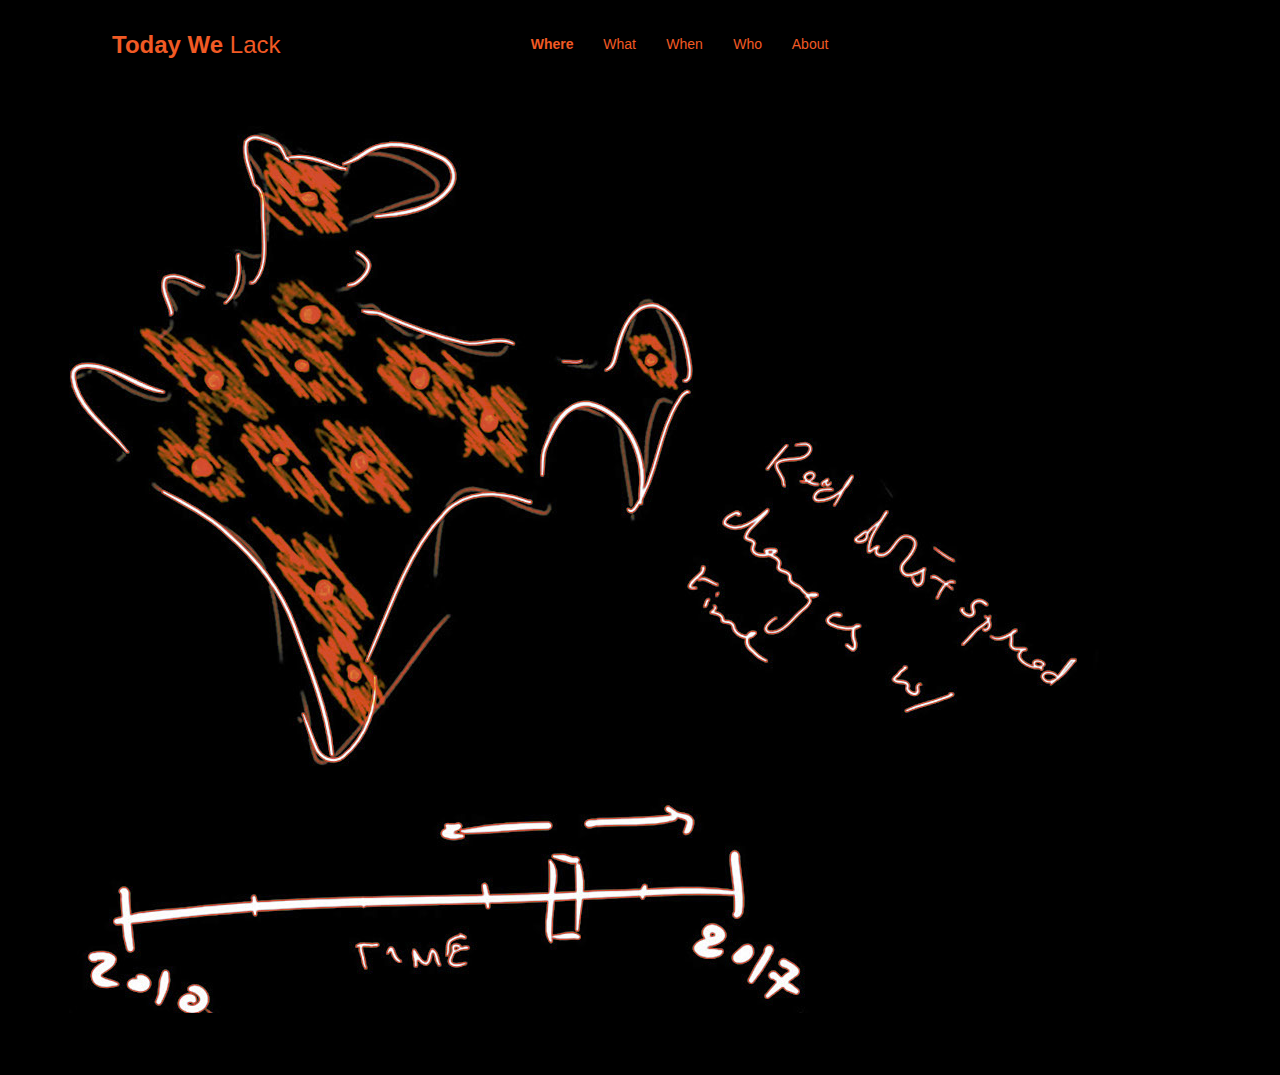
<file: index.html>
<!DOCTYPE html>
<html class="nojs html css_verticalspacer" lang="en-GB">
 <head>

  <meta http-equiv="Content-type" content="text/html;charset=UTF-8"/>
  <meta name="generator" content="2015.2.0.352"/>
  <meta name="viewport" content="width=device-width, initial-scale=1.0"/>
  
  <script type="text/javascript">
   // Update the 'nojs'/'js' class on the html node
document.documentElement.className = document.documentElement.className.replace(/\bnojs\b/g, 'js');

// Check that all required assets are uploaded and up-to-date
if(typeof Muse == "undefined") window.Muse = {}; window.Muse.assets = {"required":["jquery-1.8.3.min.js", "museutils.js", "museconfig.js", "jquery.musemenu.js", "jquery.watch.js", "jquery.museresponsive.js", "require.js", "index.css"], "outOfDate":[]};
</script>
  
  <title>Where</title>
  <!-- CSS -->
  <link rel="stylesheet" type="text/css" href="css/site_global.css?crc=3916556066"/>
  <link rel="stylesheet" type="text/css" href="css/master_a-master.css?crc=3929499864"/>
  <link rel="stylesheet" type="text/css" href="css/index.css?crc=4115048777" id="pagesheet"/>
  <!-- IE-only CSS -->
  <!--[if lt IE 9]>
  <link rel="stylesheet" type="text/css" href="css/iefonts_index.css?crc=3824530138"/>
  <link rel="stylesheet" type="text/css" href="css/nomq_preview_master_a-master.css?crc=4202167256"/>
  <link rel="stylesheet" type="text/css" href="css/nomq_index.css?crc=3806820998" id="nomq_pagesheet"/>
  <![endif]-->
  <!-- Other scripts -->
  <script type="text/javascript">
   var __adobewebfontsappname__ = "muse";
</script>
  <!-- JS includes -->
  <script type="text/javascript">
   document.write('\x3Cscript src="' + (document.location.protocol == 'https:' ? 'https:' : 'http:') + '//webfonts.creativecloud.com/open-sans:n8,n3,n4:default.js" type="text/javascript">\x3C/script>');
</script>
  <!--[if lt IE 9]>
  <script src="scripts/html5shiv.js?crc=4241844378" type="text/javascript"></script>
  <![endif]-->
   </head>
 <body>

  <div class="breakpoint active" id="bp_infinity" data-min-width="601"><!-- responsive breakpoint node -->
   <div class="clearfix borderbox" id="page"><!-- column -->
    <div class="clearfix colelem" id="pu658-5"><!-- group -->
     <div class="clearfix grpelem shared_content" id="u658-5" data-content-guid="u658-5_content"><!-- content -->
      <p>Today We <span id="u658-2">Lack</span></p>
     </div>
     <nav class="MenuBar clearfix grpelem" id="menuu864"><!-- horizontal box -->
      <div class="MenuItemContainer clearfix grpelem" id="u872"><!-- vertical box -->
       <a class="nonblock nontext MenuItem MenuItemWithSubMenu MuseMenuActive clearfix colelem" id="u873" href="index.html"><!-- horizontal box --><div class="MenuItemLabel NoWrap clearfix grpelem" id="u876-4"><!-- content --><p id="u876-2" class="shared_content" data-content-guid="u876-2_content"><span id="u876">Where</span></p></div></a>
      </div>
      <div class="MenuItemContainer clearfix grpelem" id="u3177"><!-- vertical box -->
       <a class="nonblock nontext MenuItem MenuItemWithSubMenu clearfix colelem" id="u3180" href="what.html"><!-- horizontal box --><div class="MenuItemLabel NoWrap clearfix grpelem" id="u3183-4"><!-- content --><p id="u3183-2" class="shared_content" data-content-guid="u3183-2_content"><span id="u3183">What</span></p></div></a>
      </div>
      <div class="MenuItemContainer clearfix grpelem" id="u865"><!-- vertical box -->
       <a class="nonblock nontext MenuItem MenuItemWithSubMenu clearfix colelem" id="u866" href="when.html"><!-- horizontal box --><div class="MenuItemLabel NoWrap clearfix grpelem" id="u869-4"><!-- content --><p id="u869-2" class="shared_content" data-content-guid="u869-2_content"><span id="u869">When</span></p></div></a>
      </div>
      <div class="MenuItemContainer clearfix grpelem" id="u9461"><!-- vertical box -->
       <a class="nonblock nontext MenuItem MenuItemWithSubMenu clearfix colelem" id="u9462" href="who.html"><!-- horizontal box --><div class="MenuItemLabel NoWrap clearfix grpelem" id="u9463-4"><!-- content --><p id="u9463-2" class="shared_content" data-content-guid="u9463-2_content"><span id="u9463">Who</span></p></div></a>
      </div>
      <div class="MenuItemContainer clearfix grpelem" id="u879"><!-- vertical box -->
       <a class="nonblock nontext MenuItem MenuItemWithSubMenu clearfix colelem" id="u880" href="about.html"><!-- horizontal box --><div class="MenuItemLabel NoWrap clearfix grpelem" id="u883-4"><!-- content --><p id="u883-2" class="shared_content" data-content-guid="u883-2_content"><span id="u883">About</span></p></div></a>
      </div>
     </nav>
    </div>
    <div class="clip_frame colelem" id="u6597"><!-- image -->
     <img class="block temp_no_img_src" id="u6597_img" data-orig-src="images/pasted%20image%201349x889-crop-u6597.jpg?crc=4196232081" alt="" data-image-width="1126" data-image-height="887" src="images/blank.gif?crc=4208392903"/>
    </div>
    <div class="verticalspacer" data-offset-top="1013" data-content-above-spacer="1013" data-content-below-spacer="62"></div>
   </div>
  </div>
  <div class="breakpoint" id="bp_600" data-max-width="600"><!-- responsive breakpoint node -->
   <div class="clearfix borderbox temp_no_id" data-orig-id="page"><!-- column -->
    <span class="clearfix colelem placeholder" data-placeholder-for="u658-5_content"><!-- placeholder node --></span>
    <nav class="MenuBar clearfix colelem temp_no_id" data-orig-id="menuu864"><!-- horizontal box -->
     <div class="MenuItemContainer clearfix grpelem temp_no_id" data-orig-id="u872"><!-- vertical box -->
      <a class="nonblock nontext MenuItem MenuItemWithSubMenu MuseMenuActive clearfix colelem temp_no_id" href="index.html" data-orig-id="u873"><!-- horizontal box --><div class="MenuItemLabel NoWrap clearfix grpelem temp_no_id" data-orig-id="u876-4"><!-- content --><span class="placeholder" data-placeholder-for="u876-2_content"><!-- placeholder node --></span></div></a>
     </div>
     <div class="MenuItemContainer clearfix grpelem temp_no_id" data-orig-id="u3177"><!-- vertical box -->
      <a class="nonblock nontext MenuItem MenuItemWithSubMenu clearfix colelem temp_no_id" href="what.html" data-orig-id="u3180"><!-- horizontal box --><div class="MenuItemLabel NoWrap clearfix grpelem temp_no_id" data-orig-id="u3183-4"><!-- content --><span class="placeholder" data-placeholder-for="u3183-2_content"><!-- placeholder node --></span></div></a>
     </div>
     <div class="MenuItemContainer clearfix grpelem temp_no_id" data-orig-id="u865"><!-- vertical box -->
      <a class="nonblock nontext MenuItem MenuItemWithSubMenu clearfix colelem temp_no_id" href="when.html" data-orig-id="u866"><!-- horizontal box --><div class="MenuItemLabel NoWrap clearfix grpelem temp_no_id" data-orig-id="u869-4"><!-- content --><span class="placeholder" data-placeholder-for="u869-2_content"><!-- placeholder node --></span></div></a>
     </div>
     <div class="MenuItemContainer clearfix grpelem temp_no_id" data-orig-id="u9461"><!-- vertical box -->
      <a class="nonblock nontext MenuItem MenuItemWithSubMenu clearfix colelem temp_no_id" href="who.html" data-orig-id="u9462"><!-- horizontal box --><div class="MenuItemLabel NoWrap clearfix grpelem temp_no_id" data-orig-id="u9463-4"><!-- content --><span class="placeholder" data-placeholder-for="u9463-2_content"><!-- placeholder node --></span></div></a>
     </div>
     <div class="MenuItemContainer clearfix grpelem temp_no_id" data-orig-id="u879"><!-- vertical box -->
      <a class="nonblock nontext MenuItem MenuItemWithSubMenu clearfix colelem temp_no_id" href="about.html" data-orig-id="u880"><!-- horizontal box --><div class="MenuItemLabel NoWrap clearfix grpelem temp_no_id" data-orig-id="u883-4"><!-- content --><span class="placeholder" data-placeholder-for="u883-2_content"><!-- placeholder node --></span></div></a>
     </div>
    </nav>
    <div class="clip_frame colelem temp_no_id" data-orig-id="u6597"><!-- image -->
     <img class="block temp_no_id temp_no_img_src" data-orig-src="images/pasted%20image%201349x889-crop-u65972.jpg?crc=4087135302" alt="" data-image-width="563" data-image-height="443" data-orig-id="u6597_img" src="images/blank.gif?crc=4208392903"/>
    </div>
    <div class="verticalspacer" data-offset-top="569" data-content-above-spacer="569" data-content-below-spacer="62"></div>
   </div>
  </div>
  <!-- Other scripts -->
  <script type="text/javascript">
   window.Muse.assets.check=function(){if(!window.Muse.assets.checked){window.Muse.assets.checked=!0;var a={},b=function(){$('link[type="text/css"]').each(function(){var b=($(this).attr("href")||"").match(/\/?css\/([\w\-]+\.css)\?crc=(\d+)/);b&&b[1]&&b[2]&&(a[b[1]]=b[2])})},c=function(a){if(a.match(/^rgb/))return a=a.replace(/\s+/g,"").match(/([\d\,]+)/gi)[0].split(","),(parseInt(a[0])<<16)+(parseInt(a[1])<<8)+parseInt(a[2]);if(a.match(/^\#/))return parseInt(a.substr(1),16);return 0},d=function(d){if("undefined"!==
typeof $){b();$("body").append('<div class="version" style="display:none; width:1px; height:1px;"></div>');for(var f=$(".version"),j=0;j<Muse.assets.required.length;){var h=Muse.assets.required[j],i=h.match(/([\w\-\.]+)\.(\w+)$/),k=i&&i[1]?i[1]:null,i=i&&i[2]?i[2]:null;switch(i.toLowerCase()){case "css":k=k.replace(/\W/gi,"_").replace(/^([^a-z])/gi,"_$1");f.addClass(k);var i=c(f.css("color")),l=c(f.css("background-color"));i!=0||l!=0?(Muse.assets.required.splice(j,1),"undefined"!=typeof a[h]&&(i!=
a[h]>>>24||l!=(a[h]&16777215))&&Muse.assets.outOfDate.push(h)):j++;f.removeClass(k);break;case "js":k.match(/^jquery-[\d\.]+/gi)&&typeof $!="undefined"?Muse.assets.required.splice(j,1):j++;break;default:throw Error("Unsupported file type: "+i);}}f.remove()}if(Muse.assets.outOfDate.length||Muse.assets.required.length)f="Some files on the server may be missing or incorrect. Clear browser cache and try again. If the problem persists please contact website author.",d&&Muse.assets.outOfDate.length&&(f+="\nOut of date: "+Muse.assets.outOfDate.join(",")),d&&Muse.assets.required.length&&(f+="\nMissing: "+Muse.assets.required.join(",")),
alert(f)};location&&location.search&&location.search.match&&location.search.match(/muse_debug/gi)?setTimeout(function(){d(!0)},5E3):d()}};
var muse_init=function(){require.config({baseUrl:""});require(["museutils","whatinput","jquery.musemenu","jquery.watch","jquery.museresponsive"],function(){$(document).ready(function(){try{
window.Muse.assets.check();/* body */
Muse.Utils.transformMarkupToFixBrowserProblemsPreInit();/* body */
Muse.Utils.prepHyperlinks(true);/* body */
Muse.Utils.fullPage('#page');/* 100% height page */
Muse.Utils.initWidget('.MenuBar', ['#bp_infinity', '#bp_600'], function(elem) { return $(elem).museMenu(); });/* unifiedNavBar */
$( '.breakpoint' ).registerBreakpoint();/* Register breakpoints */
Muse.Utils.transformMarkupToFixBrowserProblems();/* body */
}catch(a){if(a&&"function"==typeof a.notify?a.notify():Muse.Assert.fail("Error calling selector function: "+a),false)throw a;}})})};

</script>
  <!-- RequireJS script -->
  <script src="scripts/require.js?crc=228336483" type="text/javascript" async data-main="scripts/museconfig.js?crc=483509463" onload="requirejs.onError = function(requireType, requireModule) { if (requireType && requireType.toString && requireType.toString().indexOf && 0 <= requireType.toString().indexOf('#scripterror')) window.Muse.assets.check(); }" onerror="window.Muse.assets.check();"></script>
   </body>
</html>
</file>
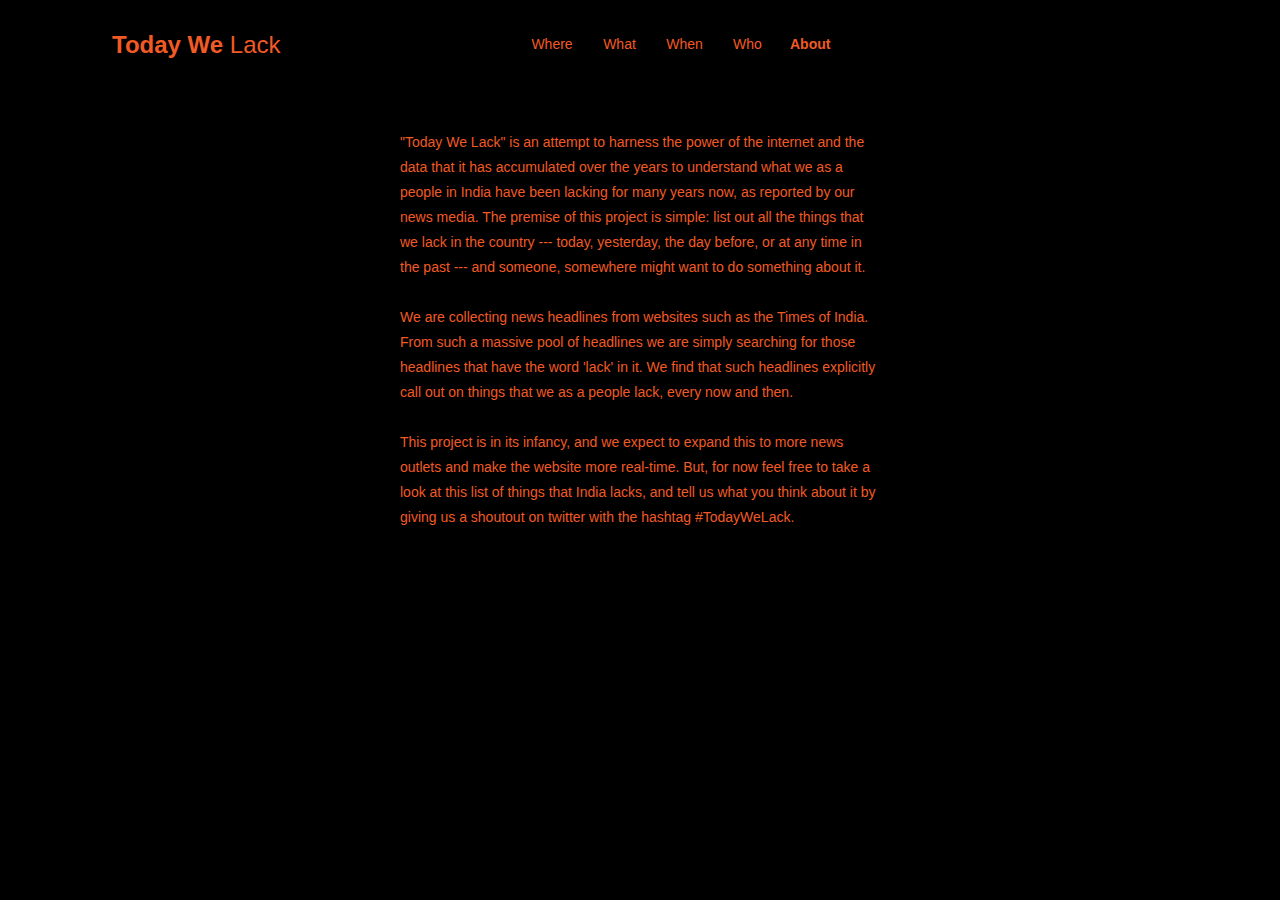
<file: about.html>
<!DOCTYPE html>
<html class="nojs html css_verticalspacer" lang="en-GB">
 <head>

  <meta http-equiv="Content-type" content="text/html;charset=UTF-8"/>
  <meta name="generator" content="2015.2.0.352"/>
  <meta name="viewport" content="width=device-width, initial-scale=1.0"/>
  
  <script type="text/javascript">
   // Update the 'nojs'/'js' class on the html node
document.documentElement.className = document.documentElement.className.replace(/\bnojs\b/g, 'js');

// Check that all required assets are uploaded and up-to-date
if(typeof Muse == "undefined") window.Muse = {}; window.Muse.assets = {"required":["jquery-1.8.3.min.js", "museutils.js", "museconfig.js", "jquery.musemenu.js", "jquery.watch.js", "jquery.museresponsive.js", "require.js", "about.css"], "outOfDate":[]};
</script>
  
  <title>About</title>
  <!-- CSS -->
  <link rel="stylesheet" type="text/css" href="css/site_global.css?crc=3916556066"/>
  <link rel="stylesheet" type="text/css" href="css/master_a-master.css?crc=3929499864"/>
  <link rel="stylesheet" type="text/css" href="css/about.css?crc=298029436" id="pagesheet"/>
  <!-- IE-only CSS -->
  <!--[if lt IE 9]>
  <link rel="stylesheet" type="text/css" href="css/iefonts_about.css?crc=3824530138"/>
  <link rel="stylesheet" type="text/css" href="css/nomq_preview_master_a-master.css?crc=4202167256"/>
  <link rel="stylesheet" type="text/css" href="css/nomq_about.css?crc=490813914" id="nomq_pagesheet"/>
  <![endif]-->
  <!-- Other scripts -->
  <script type="text/javascript">
   var __adobewebfontsappname__ = "muse";
</script>
  <!-- JS includes -->
  <script type="text/javascript">
   document.write('\x3Cscript src="' + (document.location.protocol == 'https:' ? 'https:' : 'http:') + '//webfonts.creativecloud.com/open-sans:n8,n3,n4:default.js" type="text/javascript">\x3C/script>');
</script>
  <!--[if lt IE 9]>
  <script src="scripts/html5shiv.js?crc=4241844378" type="text/javascript"></script>
  <![endif]-->
   </head>
 <body>

  <div class="breakpoint active" id="bp_infinity" data-min-width="901"><!-- responsive breakpoint node -->
   <div class="clearfix borderbox" id="page"><!-- group -->
    <div class="clearfix grpelem shared_content" id="u658-5" data-content-guid="u658-5_content"><!-- content -->
     <p>Today We <span id="u658-2">Lack</span></p>
    </div>
    <div class="clearfix grpelem shared_content" id="u599-10" data-content-guid="u599-10_content"><!-- content -->
     <p>&quot;Today We Lack&quot; is an attempt to harness the power of the internet and the data that it has accumulated over the years to understand what we as a people in India have been lacking for many years now, as reported by our news media. The premise of this project is simple: list out all the things that we lack in the country --- today, yesterday, the day before, or at any time in the past --- and someone, somewhere might want to do something about it.</p>
     <p>&nbsp;</p>
     <p>We are collecting news headlines from websites such as the Times of India. From such a massive pool of headlines we are simply searching for those headlines that have the word 'lack' in it. We find that such headlines explicitly call out on things that we as a people lack, every now and then.</p>
     <p>&nbsp;</p>
     <p>This project is in its infancy, and we expect to expand this to more news outlets and make the website more real-time. But, for now feel free to take a look at this list of things that India lacks, and tell us what you think about it by giving us a shoutout on twitter with the hashtag #TodayWeLack.</p>
    </div>
    <nav class="MenuBar clearfix grpelem" id="menuu864"><!-- horizontal box -->
     <div class="MenuItemContainer clearfix grpelem" id="u872"><!-- vertical box -->
      <a class="nonblock nontext MenuItem MenuItemWithSubMenu clearfix colelem" id="u873" href="index.html"><!-- horizontal box --><div class="MenuItemLabel NoWrap clearfix grpelem" id="u876-4"><!-- content --><p id="u876-2" class="shared_content" data-content-guid="u876-2_content"><span id="u876">Where</span></p></div></a>
     </div>
     <div class="MenuItemContainer clearfix grpelem" id="u3177"><!-- vertical box -->
      <a class="nonblock nontext MenuItem MenuItemWithSubMenu clearfix colelem" id="u3180" href="what.html"><!-- horizontal box --><div class="MenuItemLabel NoWrap clearfix grpelem" id="u3183-4"><!-- content --><p id="u3183-2" class="shared_content" data-content-guid="u3183-2_content"><span id="u3183">What</span></p></div></a>
     </div>
     <div class="MenuItemContainer clearfix grpelem" id="u865"><!-- vertical box -->
      <a class="nonblock nontext MenuItem MenuItemWithSubMenu clearfix colelem" id="u866" href="when.html"><!-- horizontal box --><div class="MenuItemLabel NoWrap clearfix grpelem" id="u869-4"><!-- content --><p id="u869-2" class="shared_content" data-content-guid="u869-2_content"><span id="u869">When</span></p></div></a>
     </div>
     <div class="MenuItemContainer clearfix grpelem" id="u9461"><!-- vertical box -->
      <a class="nonblock nontext MenuItem MenuItemWithSubMenu clearfix colelem" id="u9462" href="who.html"><!-- horizontal box --><div class="MenuItemLabel NoWrap clearfix grpelem" id="u9463-4"><!-- content --><p id="u9463-2" class="shared_content" data-content-guid="u9463-2_content"><span id="u9463">Who</span></p></div></a>
     </div>
     <div class="MenuItemContainer clearfix grpelem" id="u879"><!-- vertical box -->
      <a class="nonblock nontext MenuItem MenuItemWithSubMenu MuseMenuActive clearfix colelem" id="u880" href="about.html"><!-- horizontal box --><div class="MenuItemLabel NoWrap clearfix grpelem" id="u883-4"><!-- content --><p id="u883-2" class="shared_content" data-content-guid="u883-2_content"><span id="u883">About</span></p></div></a>
     </div>
    </nav>
    <div class="verticalspacer" data-offset-top="605" data-content-above-spacer="605" data-content-below-spacer="62"></div>
   </div>
  </div>
  <div class="breakpoint" id="bp_900" data-min-width="601" data-max-width="900"><!-- responsive breakpoint node -->
   <div class="clearfix borderbox temp_no_id" data-orig-id="page"><!-- group -->
    <span class="clearfix grpelem placeholder" data-placeholder-for="u658-5_content"><!-- placeholder node --></span>
    <span class="clearfix grpelem placeholder" data-placeholder-for="u599-10_content"><!-- placeholder node --></span>
    <nav class="MenuBar clearfix grpelem temp_no_id" data-orig-id="menuu864"><!-- horizontal box -->
     <div class="MenuItemContainer clearfix grpelem temp_no_id" data-orig-id="u872"><!-- vertical box -->
      <a class="nonblock nontext MenuItem MenuItemWithSubMenu clearfix colelem temp_no_id" href="index.html" data-orig-id="u873"><!-- horizontal box --><div class="MenuItemLabel NoWrap clearfix grpelem temp_no_id" data-orig-id="u876-4"><!-- content --><span class="placeholder" data-placeholder-for="u876-2_content"><!-- placeholder node --></span></div></a>
     </div>
     <div class="MenuItemContainer clearfix grpelem temp_no_id" data-orig-id="u3177"><!-- vertical box -->
      <a class="nonblock nontext MenuItem MenuItemWithSubMenu clearfix colelem temp_no_id" href="what.html" data-orig-id="u3180"><!-- horizontal box --><div class="MenuItemLabel NoWrap clearfix grpelem temp_no_id" data-orig-id="u3183-4"><!-- content --><span class="placeholder" data-placeholder-for="u3183-2_content"><!-- placeholder node --></span></div></a>
     </div>
     <div class="MenuItemContainer clearfix grpelem temp_no_id" data-orig-id="u865"><!-- vertical box -->
      <a class="nonblock nontext MenuItem MenuItemWithSubMenu clearfix colelem temp_no_id" href="when.html" data-orig-id="u866"><!-- horizontal box --><div class="MenuItemLabel NoWrap clearfix grpelem temp_no_id" data-orig-id="u869-4"><!-- content --><span class="placeholder" data-placeholder-for="u869-2_content"><!-- placeholder node --></span></div></a>
     </div>
     <div class="MenuItemContainer clearfix grpelem temp_no_id" data-orig-id="u9461"><!-- vertical box -->
      <a class="nonblock nontext MenuItem MenuItemWithSubMenu clearfix colelem temp_no_id" href="who.html" data-orig-id="u9462"><!-- horizontal box --><div class="MenuItemLabel NoWrap clearfix grpelem temp_no_id" data-orig-id="u9463-4"><!-- content --><span class="placeholder" data-placeholder-for="u9463-2_content"><!-- placeholder node --></span></div></a>
     </div>
     <div class="MenuItemContainer clearfix grpelem temp_no_id" data-orig-id="u879"><!-- vertical box -->
      <a class="nonblock nontext MenuItem MenuItemWithSubMenu MuseMenuActive clearfix colelem temp_no_id" href="about.html" data-orig-id="u880"><!-- horizontal box --><div class="MenuItemLabel NoWrap clearfix grpelem temp_no_id" data-orig-id="u883-4"><!-- content --><span class="placeholder" data-placeholder-for="u883-2_content"><!-- placeholder node --></span></div></a>
     </div>
    </nav>
    <div class="verticalspacer" data-offset-top="420" data-content-above-spacer="420" data-content-below-spacer="80"></div>
   </div>
  </div>
  <div class="breakpoint" id="bp_600" data-max-width="600"><!-- responsive breakpoint node -->
   <div class="clearfix borderbox temp_no_id" data-orig-id="page"><!-- column -->
    <span class="clearfix colelem placeholder" data-placeholder-for="u658-5_content"><!-- placeholder node --></span>
    <nav class="MenuBar clearfix colelem temp_no_id" data-orig-id="menuu864"><!-- horizontal box -->
     <div class="MenuItemContainer clearfix grpelem temp_no_id" data-orig-id="u872"><!-- vertical box -->
      <a class="nonblock nontext MenuItem MenuItemWithSubMenu clearfix colelem temp_no_id" href="index.html" data-orig-id="u873"><!-- horizontal box --><div class="MenuItemLabel NoWrap clearfix grpelem temp_no_id" data-orig-id="u876-4"><!-- content --><span class="placeholder" data-placeholder-for="u876-2_content"><!-- placeholder node --></span></div></a>
     </div>
     <div class="MenuItemContainer clearfix grpelem temp_no_id" data-orig-id="u3177"><!-- vertical box -->
      <a class="nonblock nontext MenuItem MenuItemWithSubMenu clearfix colelem temp_no_id" href="what.html" data-orig-id="u3180"><!-- horizontal box --><div class="MenuItemLabel NoWrap clearfix grpelem temp_no_id" data-orig-id="u3183-4"><!-- content --><span class="placeholder" data-placeholder-for="u3183-2_content"><!-- placeholder node --></span></div></a>
     </div>
     <div class="MenuItemContainer clearfix grpelem temp_no_id" data-orig-id="u865"><!-- vertical box -->
      <a class="nonblock nontext MenuItem MenuItemWithSubMenu clearfix colelem temp_no_id" href="when.html" data-orig-id="u866"><!-- horizontal box --><div class="MenuItemLabel NoWrap clearfix grpelem temp_no_id" data-orig-id="u869-4"><!-- content --><span class="placeholder" data-placeholder-for="u869-2_content"><!-- placeholder node --></span></div></a>
     </div>
     <div class="MenuItemContainer clearfix grpelem temp_no_id" data-orig-id="u9461"><!-- vertical box -->
      <a class="nonblock nontext MenuItem MenuItemWithSubMenu clearfix colelem temp_no_id" href="who.html" data-orig-id="u9462"><!-- horizontal box --><div class="MenuItemLabel NoWrap clearfix grpelem temp_no_id" data-orig-id="u9463-4"><!-- content --><span class="placeholder" data-placeholder-for="u9463-2_content"><!-- placeholder node --></span></div></a>
     </div>
     <div class="MenuItemContainer clearfix grpelem temp_no_id" data-orig-id="u879"><!-- vertical box -->
      <a class="nonblock nontext MenuItem MenuItemWithSubMenu MuseMenuActive clearfix colelem temp_no_id" href="about.html" data-orig-id="u880"><!-- horizontal box --><div class="MenuItemLabel NoWrap clearfix grpelem temp_no_id" data-orig-id="u883-4"><!-- content --><span class="placeholder" data-placeholder-for="u883-2_content"><!-- placeholder node --></span></div></a>
     </div>
    </nav>
    <span class="clearfix colelem placeholder" data-placeholder-for="u599-10_content"><!-- placeholder node --></span>
    <div class="verticalspacer" data-offset-top="530" data-content-above-spacer="530" data-content-below-spacer="62"></div>
   </div>
  </div>
  <!-- Other scripts -->
  <script type="text/javascript">
   window.Muse.assets.check=function(){if(!window.Muse.assets.checked){window.Muse.assets.checked=!0;var a={},b=function(){$('link[type="text/css"]').each(function(){var b=($(this).attr("href")||"").match(/\/?css\/([\w\-]+\.css)\?crc=(\d+)/);b&&b[1]&&b[2]&&(a[b[1]]=b[2])})},c=function(a){if(a.match(/^rgb/))return a=a.replace(/\s+/g,"").match(/([\d\,]+)/gi)[0].split(","),(parseInt(a[0])<<16)+(parseInt(a[1])<<8)+parseInt(a[2]);if(a.match(/^\#/))return parseInt(a.substr(1),16);return 0},d=function(d){if("undefined"!==
typeof $){b();$("body").append('<div class="version" style="display:none; width:1px; height:1px;"></div>');for(var f=$(".version"),j=0;j<Muse.assets.required.length;){var h=Muse.assets.required[j],i=h.match(/([\w\-\.]+)\.(\w+)$/),k=i&&i[1]?i[1]:null,i=i&&i[2]?i[2]:null;switch(i.toLowerCase()){case "css":k=k.replace(/\W/gi,"_").replace(/^([^a-z])/gi,"_$1");f.addClass(k);var i=c(f.css("color")),l=c(f.css("background-color"));i!=0||l!=0?(Muse.assets.required.splice(j,1),"undefined"!=typeof a[h]&&(i!=
a[h]>>>24||l!=(a[h]&16777215))&&Muse.assets.outOfDate.push(h)):j++;f.removeClass(k);break;case "js":k.match(/^jquery-[\d\.]+/gi)&&typeof $!="undefined"?Muse.assets.required.splice(j,1):j++;break;default:throw Error("Unsupported file type: "+i);}}f.remove()}if(Muse.assets.outOfDate.length||Muse.assets.required.length)f="Some files on the server may be missing or incorrect. Clear browser cache and try again. If the problem persists please contact website author.",d&&Muse.assets.outOfDate.length&&(f+="\nOut of date: "+Muse.assets.outOfDate.join(",")),d&&Muse.assets.required.length&&(f+="\nMissing: "+Muse.assets.required.join(",")),
alert(f)};location&&location.search&&location.search.match&&location.search.match(/muse_debug/gi)?setTimeout(function(){d(!0)},5E3):d()}};
var muse_init=function(){require.config({baseUrl:""});require(["museutils","whatinput","jquery.musemenu","jquery.watch","jquery.museresponsive"],function(){$(document).ready(function(){try{
window.Muse.assets.check();/* body */
Muse.Utils.transformMarkupToFixBrowserProblemsPreInit();/* body */
Muse.Utils.prepHyperlinks(true);/* body */
Muse.Utils.fullPage('#page');/* 100% height page */
Muse.Utils.initWidget('.MenuBar', ['#bp_infinity', '#bp_900', '#bp_600'], function(elem) { return $(elem).museMenu(); });/* unifiedNavBar */
$( '.breakpoint' ).registerBreakpoint();/* Register breakpoints */
Muse.Utils.transformMarkupToFixBrowserProblems();/* body */
}catch(a){if(a&&"function"==typeof a.notify?a.notify():Muse.Assert.fail("Error calling selector function: "+a),false)throw a;}})})};

</script>
  <!-- RequireJS script -->
  <script src="scripts/require.js?crc=228336483" type="text/javascript" async data-main="scripts/museconfig.js?crc=483509463" onload="requirejs.onError = function(requireType, requireModule) { if (requireType && requireType.toString && requireType.toString().indexOf && 0 <= requireType.toString().indexOf('#scripterror')) window.Muse.assets.check(); }" onerror="window.Muse.assets.check();"></script>
   </body>
</html>
</file>
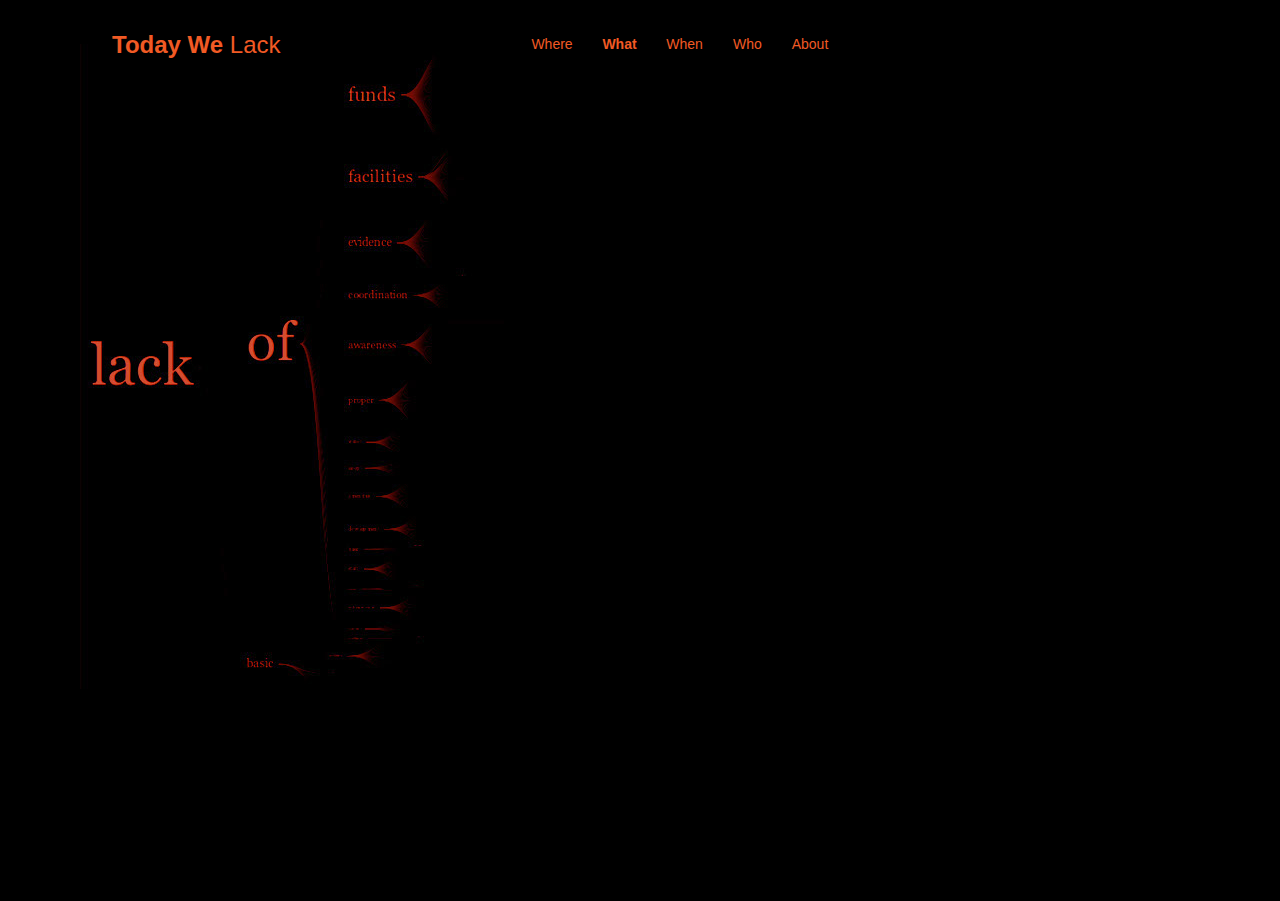
<file: what.html>
<!DOCTYPE html>
<html class="nojs html css_verticalspacer" lang="en-GB">
 <head>

  <meta http-equiv="Content-type" content="text/html;charset=UTF-8"/>
  <meta name="generator" content="2015.2.0.352"/>
  <meta name="viewport" content="width=device-width, initial-scale=1.0"/>
  
  <script type="text/javascript">
   // Update the 'nojs'/'js' class on the html node
document.documentElement.className = document.documentElement.className.replace(/\bnojs\b/g, 'js');

// Check that all required assets are uploaded and up-to-date
if(typeof Muse == "undefined") window.Muse = {}; window.Muse.assets = {"required":["jquery-1.8.3.min.js", "museutils.js", "museconfig.js", "jquery.musemenu.js", "jquery.watch.js", "jquery.museresponsive.js", "require.js", "what.css"], "outOfDate":[]};
</script>
  
  <title>What</title>
  <!-- CSS -->
  <link rel="stylesheet" type="text/css" href="css/site_global.css?crc=3916556066"/>
  <link rel="stylesheet" type="text/css" href="css/master_a-master.css?crc=3929499864"/>
  <link rel="stylesheet" type="text/css" href="css/what.css?crc=497522896" id="pagesheet"/>
  <!-- IE-only CSS -->
  <!--[if lt IE 9]>
  <link rel="stylesheet" type="text/css" href="css/iefonts_what.css?crc=3824530138"/>
  <link rel="stylesheet" type="text/css" href="css/nomq_preview_master_a-master.css?crc=4202167256"/>
  <link rel="stylesheet" type="text/css" href="css/nomq_what.css?crc=491889053" id="nomq_pagesheet"/>
  <![endif]-->
  <!-- Other scripts -->
  <script type="text/javascript">
   var __adobewebfontsappname__ = "muse";
</script>
  <!-- JS includes -->
  <script type="text/javascript">
   document.write('\x3Cscript src="' + (document.location.protocol == 'https:' ? 'https:' : 'http:') + '//webfonts.creativecloud.com/open-sans:n8,n3,n4:default.js" type="text/javascript">\x3C/script>');
</script>
  <!--[if lt IE 9]>
  <script src="scripts/html5shiv.js?crc=4241844378" type="text/javascript"></script>
  <![endif]-->
   </head>
 <body>

  <div class="breakpoint active" id="bp_infinity" data-min-width="601"><!-- responsive breakpoint node -->
   <div class="clearfix borderbox" id="page"><!-- group -->
    <div class="clip_frame grpelem" id="u3342"><!-- image -->
     <img class="block temp_no_img_src" id="u3342_img" data-orig-src="images/pasted%20image%20980x645-crop-u3342.jpg?crc=377603643" alt="" width="479" height="645" src="images/blank.gif?crc=4208392903"/>
    </div>
    <div class="clearfix grpelem shared_content" id="u658-5" data-content-guid="u658-5_content"><!-- content -->
     <p>Today We <span id="u658-2">Lack</span></p>
    </div>
    <nav class="MenuBar clearfix grpelem" id="menuu864"><!-- horizontal box -->
     <div class="MenuItemContainer clearfix grpelem" id="u872"><!-- vertical box -->
      <a class="nonblock nontext MenuItem MenuItemWithSubMenu clearfix colelem" id="u873" href="index.html"><!-- horizontal box --><div class="MenuItemLabel NoWrap clearfix grpelem" id="u876-4"><!-- content --><p id="u876-2" class="shared_content" data-content-guid="u876-2_content"><span id="u876">Where</span></p></div></a>
     </div>
     <div class="MenuItemContainer clearfix grpelem" id="u3177"><!-- vertical box -->
      <a class="nonblock nontext MenuItem MenuItemWithSubMenu MuseMenuActive clearfix colelem" id="u3180" href="what.html"><!-- horizontal box --><div class="MenuItemLabel NoWrap clearfix grpelem" id="u3183-4"><!-- content --><p id="u3183-2" class="shared_content" data-content-guid="u3183-2_content"><span id="u3183">What</span></p></div></a>
     </div>
     <div class="MenuItemContainer clearfix grpelem" id="u865"><!-- vertical box -->
      <a class="nonblock nontext MenuItem MenuItemWithSubMenu clearfix colelem" id="u866" href="when.html"><!-- horizontal box --><div class="MenuItemLabel NoWrap clearfix grpelem" id="u869-4"><!-- content --><p id="u869-2" class="shared_content" data-content-guid="u869-2_content"><span id="u869">When</span></p></div></a>
     </div>
     <div class="MenuItemContainer clearfix grpelem" id="u9461"><!-- vertical box -->
      <a class="nonblock nontext MenuItem MenuItemWithSubMenu clearfix colelem" id="u9462" href="who.html"><!-- horizontal box --><div class="MenuItemLabel NoWrap clearfix grpelem" id="u9463-4"><!-- content --><p id="u9463-2" class="shared_content" data-content-guid="u9463-2_content"><span id="u9463">Who</span></p></div></a>
     </div>
     <div class="MenuItemContainer clearfix grpelem" id="u879"><!-- vertical box -->
      <a class="nonblock nontext MenuItem MenuItemWithSubMenu clearfix colelem" id="u880" href="about.html"><!-- horizontal box --><div class="MenuItemLabel NoWrap clearfix grpelem" id="u883-4"><!-- content --><p id="u883-2" class="shared_content" data-content-guid="u883-2_content"><span id="u883">About</span></p></div></a>
     </div>
    </nav>
    <div class="verticalspacer" data-offset-top="689" data-content-above-spacer="689" data-content-below-spacer="61"></div>
   </div>
  </div>
  <div class="breakpoint" id="bp_600" data-min-width="501" data-max-width="600"><!-- responsive breakpoint node -->
   <div class="clearfix borderbox temp_no_id" data-orig-id="page"><!-- group -->
    <div class="clearfix grpelem" id="pu658-5"><!-- column -->
     <span class="clearfix colelem placeholder" data-placeholder-for="u658-5_content"><!-- placeholder node --></span>
     <nav class="MenuBar clearfix colelem temp_no_id" data-orig-id="menuu864"><!-- horizontal box -->
      <div class="MenuItemContainer clearfix grpelem temp_no_id" data-orig-id="u872"><!-- vertical box -->
       <a class="nonblock nontext MenuItem MenuItemWithSubMenu clearfix colelem temp_no_id" href="index.html" data-orig-id="u873"><!-- horizontal box --><div class="MenuItemLabel NoWrap clearfix grpelem temp_no_id" data-orig-id="u876-4"><!-- content --><span class="placeholder" data-placeholder-for="u876-2_content"><!-- placeholder node --></span></div></a>
      </div>
      <div class="MenuItemContainer clearfix grpelem temp_no_id" data-orig-id="u3177"><!-- vertical box -->
       <a class="nonblock nontext MenuItem MenuItemWithSubMenu MuseMenuActive clearfix colelem temp_no_id" href="what.html" data-orig-id="u3180"><!-- horizontal box --><div class="MenuItemLabel NoWrap clearfix grpelem temp_no_id" data-orig-id="u3183-4"><!-- content --><span class="placeholder" data-placeholder-for="u3183-2_content"><!-- placeholder node --></span></div></a>
      </div>
      <div class="MenuItemContainer clearfix grpelem temp_no_id" data-orig-id="u865"><!-- vertical box -->
       <a class="nonblock nontext MenuItem MenuItemWithSubMenu clearfix colelem temp_no_id" href="when.html" data-orig-id="u866"><!-- horizontal box --><div class="MenuItemLabel NoWrap clearfix grpelem temp_no_id" data-orig-id="u869-4"><!-- content --><span class="placeholder" data-placeholder-for="u869-2_content"><!-- placeholder node --></span></div></a>
      </div>
      <div class="MenuItemContainer clearfix grpelem temp_no_id" data-orig-id="u9461"><!-- vertical box -->
       <a class="nonblock nontext MenuItem MenuItemWithSubMenu clearfix colelem temp_no_id" href="who.html" data-orig-id="u9462"><!-- horizontal box --><div class="MenuItemLabel NoWrap clearfix grpelem temp_no_id" data-orig-id="u9463-4"><!-- content --><span class="placeholder" data-placeholder-for="u9463-2_content"><!-- placeholder node --></span></div></a>
      </div>
      <div class="MenuItemContainer clearfix grpelem temp_no_id" data-orig-id="u879"><!-- vertical box -->
       <a class="nonblock nontext MenuItem MenuItemWithSubMenu clearfix colelem temp_no_id" href="about.html" data-orig-id="u880"><!-- horizontal box --><div class="MenuItemLabel NoWrap clearfix grpelem temp_no_id" data-orig-id="u883-4"><!-- content --><span class="placeholder" data-placeholder-for="u883-2_content"><!-- placeholder node --></span></div></a>
      </div>
     </nav>
    </div>
    <div class="clip_frame grpelem temp_no_id" data-orig-id="u3342"><!-- image -->
     <img class="block temp_no_id temp_no_img_src" data-orig-src="images/pasted%20image%20980x645-crop-u33422.jpg?crc=377603643" alt="" width="479" height="645" data-orig-id="u3342_img" src="images/blank.gif?crc=4208392903"/>
    </div>
    <div class="verticalspacer" data-offset-top="689" data-content-above-spacer="689" data-content-below-spacer="61"></div>
   </div>
  </div>
  <div class="breakpoint" id="bp_500" data-max-width="500"><!-- responsive breakpoint node -->
   <div class="clearfix borderbox temp_no_id" data-orig-id="page"><!-- group -->
    <div class="clearfix grpelem temp_no_id" data-orig-id="pu658-5"><!-- column -->
     <span class="clearfix colelem placeholder" data-placeholder-for="u658-5_content"><!-- placeholder node --></span>
     <nav class="MenuBar clearfix colelem temp_no_id" data-orig-id="menuu864"><!-- horizontal box -->
      <div class="MenuItemContainer clearfix grpelem temp_no_id" data-orig-id="u872"><!-- vertical box -->
       <a class="nonblock nontext MenuItem MenuItemWithSubMenu clearfix colelem temp_no_id" href="index.html" data-orig-id="u873"><!-- horizontal box --><div class="MenuItemLabel NoWrap clearfix grpelem temp_no_id" data-orig-id="u876-4"><!-- content --><span class="placeholder" data-placeholder-for="u876-2_content"><!-- placeholder node --></span></div></a>
      </div>
      <div class="MenuItemContainer clearfix grpelem temp_no_id" data-orig-id="u3177"><!-- vertical box -->
       <a class="nonblock nontext MenuItem MenuItemWithSubMenu MuseMenuActive clearfix colelem temp_no_id" href="what.html" data-orig-id="u3180"><!-- horizontal box --><div class="MenuItemLabel NoWrap clearfix grpelem temp_no_id" data-orig-id="u3183-4"><!-- content --><span class="placeholder" data-placeholder-for="u3183-2_content"><!-- placeholder node --></span></div></a>
      </div>
      <div class="MenuItemContainer clearfix grpelem temp_no_id" data-orig-id="u865"><!-- vertical box -->
       <a class="nonblock nontext MenuItem MenuItemWithSubMenu clearfix colelem temp_no_id" href="when.html" data-orig-id="u866"><!-- horizontal box --><div class="MenuItemLabel NoWrap clearfix grpelem temp_no_id" data-orig-id="u869-4"><!-- content --><span class="placeholder" data-placeholder-for="u869-2_content"><!-- placeholder node --></span></div></a>
      </div>
      <div class="MenuItemContainer clearfix grpelem temp_no_id" data-orig-id="u9461"><!-- vertical box -->
       <a class="nonblock nontext MenuItem MenuItemWithSubMenu clearfix colelem temp_no_id" href="who.html" data-orig-id="u9462"><!-- horizontal box --><div class="MenuItemLabel NoWrap clearfix grpelem temp_no_id" data-orig-id="u9463-4"><!-- content --><span class="placeholder" data-placeholder-for="u9463-2_content"><!-- placeholder node --></span></div></a>
      </div>
      <div class="MenuItemContainer clearfix grpelem temp_no_id" data-orig-id="u879"><!-- vertical box -->
       <a class="nonblock nontext MenuItem MenuItemWithSubMenu clearfix colelem temp_no_id" href="about.html" data-orig-id="u880"><!-- horizontal box --><div class="MenuItemLabel NoWrap clearfix grpelem temp_no_id" data-orig-id="u883-4"><!-- content --><span class="placeholder" data-placeholder-for="u883-2_content"><!-- placeholder node --></span></div></a>
      </div>
     </nav>
    </div>
    <div class="clip_frame grpelem temp_no_id" data-orig-id="u3342"><!-- image -->
     <img class="block temp_no_id temp_no_img_src" data-orig-src="images/pasted%20image%20980x6452.jpg?crc=40478151" alt="" data-image-width="980" data-image-height="645" data-orig-id="u3342_img" src="images/blank.gif?crc=4208392903"/>
    </div>
    <div class="verticalspacer" data-offset-top="751" data-content-above-spacer="751" data-content-below-spacer="61"></div>
   </div>
  </div>
  <!-- Other scripts -->
  <script type="text/javascript">
   window.Muse.assets.check=function(){if(!window.Muse.assets.checked){window.Muse.assets.checked=!0;var a={},b=function(){$('link[type="text/css"]').each(function(){var b=($(this).attr("href")||"").match(/\/?css\/([\w\-]+\.css)\?crc=(\d+)/);b&&b[1]&&b[2]&&(a[b[1]]=b[2])})},c=function(a){if(a.match(/^rgb/))return a=a.replace(/\s+/g,"").match(/([\d\,]+)/gi)[0].split(","),(parseInt(a[0])<<16)+(parseInt(a[1])<<8)+parseInt(a[2]);if(a.match(/^\#/))return parseInt(a.substr(1),16);return 0},d=function(d){if("undefined"!==
typeof $){b();$("body").append('<div class="version" style="display:none; width:1px; height:1px;"></div>');for(var f=$(".version"),j=0;j<Muse.assets.required.length;){var h=Muse.assets.required[j],i=h.match(/([\w\-\.]+)\.(\w+)$/),k=i&&i[1]?i[1]:null,i=i&&i[2]?i[2]:null;switch(i.toLowerCase()){case "css":k=k.replace(/\W/gi,"_").replace(/^([^a-z])/gi,"_$1");f.addClass(k);var i=c(f.css("color")),l=c(f.css("background-color"));i!=0||l!=0?(Muse.assets.required.splice(j,1),"undefined"!=typeof a[h]&&(i!=
a[h]>>>24||l!=(a[h]&16777215))&&Muse.assets.outOfDate.push(h)):j++;f.removeClass(k);break;case "js":k.match(/^jquery-[\d\.]+/gi)&&typeof $!="undefined"?Muse.assets.required.splice(j,1):j++;break;default:throw Error("Unsupported file type: "+i);}}f.remove()}if(Muse.assets.outOfDate.length||Muse.assets.required.length)f="Some files on the server may be missing or incorrect. Clear browser cache and try again. If the problem persists please contact website author.",d&&Muse.assets.outOfDate.length&&(f+="\nOut of date: "+Muse.assets.outOfDate.join(",")),d&&Muse.assets.required.length&&(f+="\nMissing: "+Muse.assets.required.join(",")),
alert(f)};location&&location.search&&location.search.match&&location.search.match(/muse_debug/gi)?setTimeout(function(){d(!0)},5E3):d()}};
var muse_init=function(){require.config({baseUrl:""});require(["museutils","whatinput","jquery.musemenu","jquery.watch","jquery.museresponsive"],function(){$(document).ready(function(){try{
window.Muse.assets.check();/* body */
Muse.Utils.transformMarkupToFixBrowserProblemsPreInit();/* body */
Muse.Utils.prepHyperlinks(true);/* body */
Muse.Utils.fullPage('#page');/* 100% height page */
Muse.Utils.initWidget('.MenuBar', ['#bp_infinity', '#bp_600', '#bp_500'], function(elem) { return $(elem).museMenu(); });/* unifiedNavBar */
$( '.breakpoint' ).registerBreakpoint();/* Register breakpoints */
Muse.Utils.transformMarkupToFixBrowserProblems();/* body */
}catch(a){if(a&&"function"==typeof a.notify?a.notify():Muse.Assert.fail("Error calling selector function: "+a),false)throw a;}})})};

</script>
  <!-- RequireJS script -->
  <script src="scripts/require.js?crc=228336483" type="text/javascript" async data-main="scripts/museconfig.js?crc=483509463" onload="requirejs.onError = function(requireType, requireModule) { if (requireType && requireType.toString && requireType.toString().indexOf && 0 <= requireType.toString().indexOf('#scripterror')) window.Muse.assets.check(); }" onerror="window.Muse.assets.check();"></script>
   </body>
</html>
</file>
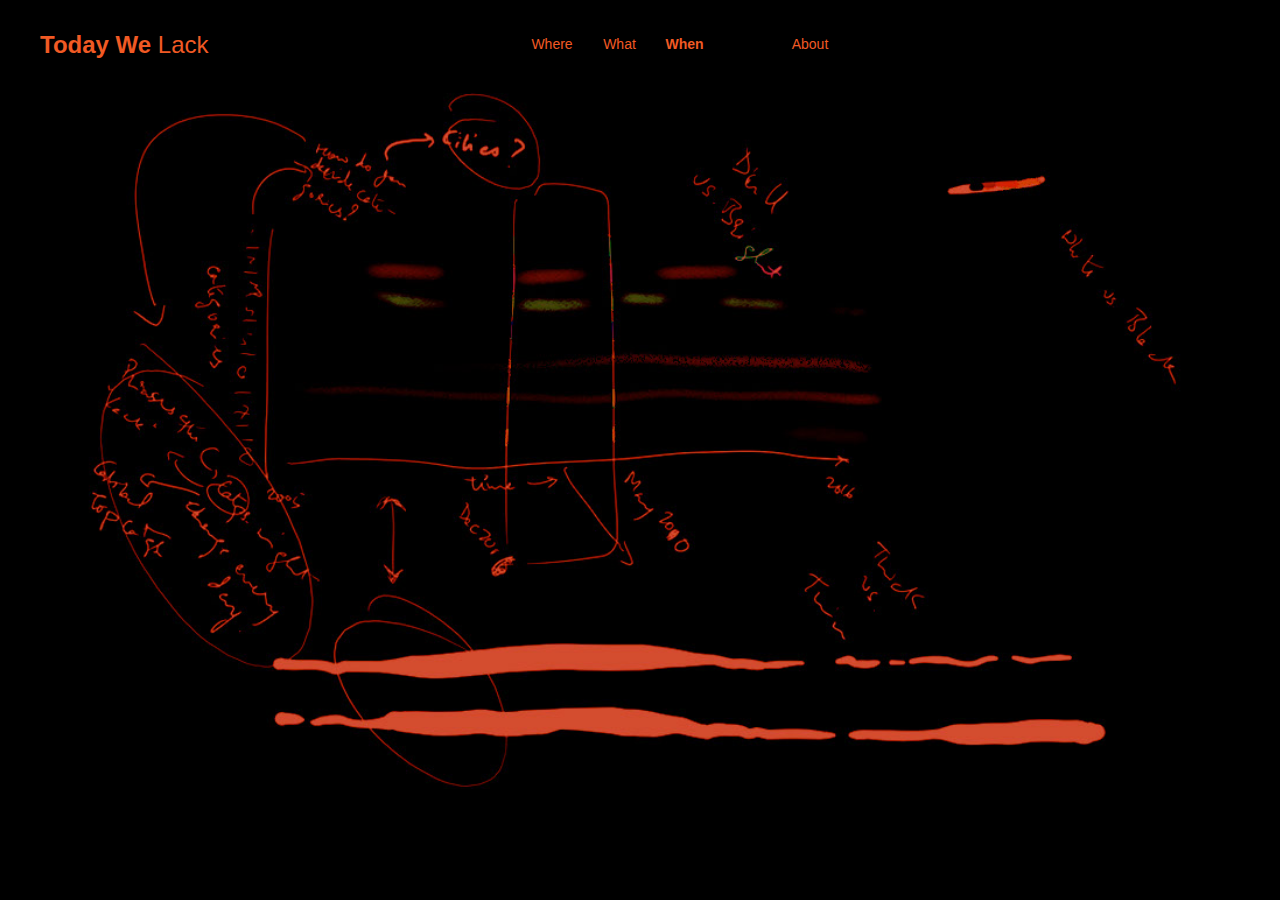
<file: when.html>
<!DOCTYPE html>
<html class="nojs html css_verticalspacer" lang="en-GB">
 <head>

  <meta http-equiv="Content-type" content="text/html;charset=UTF-8"/>
  <meta name="generator" content="2015.2.0.352"/>
  <meta name="viewport" content="width=device-width, initial-scale=1.0"/>
  
  <script type="text/javascript">
   // Update the 'nojs'/'js' class on the html node
document.documentElement.className = document.documentElement.className.replace(/\bnojs\b/g, 'js');

// Check that all required assets are uploaded and up-to-date
if(typeof Muse == "undefined") window.Muse = {}; window.Muse.assets = {"required":["jquery-1.8.3.min.js", "museutils.js", "museconfig.js", "jquery.watch.js", "jquery.musemenu.js", "jquery.museresponsive.js", "require.js", "when.css"], "outOfDate":[]};
</script>
  
  <title>When</title>
  <!-- CSS -->
  <link rel="stylesheet" type="text/css" href="css/site_global.css?crc=3916556066"/>
  <link rel="stylesheet" type="text/css" href="css/master_a-master.css?crc=3985430661"/>
  <link rel="stylesheet" type="text/css" href="css/when.css?crc=243055186" id="pagesheet"/>
  <!-- IE-only CSS -->
  <!--[if lt IE 9]>
  <link rel="stylesheet" type="text/css" href="css/iefonts_when.css?crc=3824530138"/>
  <link rel="stylesheet" type="text/css" href="css/nomq_preview_master_a-master.css?crc=3824530138"/>
  <link rel="stylesheet" type="text/css" href="css/nomq_when.css?crc=3762857748" id="nomq_pagesheet"/>
  <![endif]-->
  <!-- Other scripts -->
  <script type="text/javascript">
   var __adobewebfontsappname__ = "muse";
</script>
  <!-- JS includes -->
  <script type="text/javascript">
   document.write('\x3Cscript src="' + (document.location.protocol == 'https:' ? 'https:' : 'http:') + '//webfonts.creativecloud.com/open-sans:n8,n3,n4:default.js" type="text/javascript">\x3C/script>');
</script>
  <!--[if lt IE 9]>
  <script src="scripts/html5shiv.js?crc=4241844378" type="text/javascript"></script>
  <![endif]-->
   </head>
 <body>

  <div class="breakpoint active" id="bp_infinity" data-min-width="501"><!-- responsive breakpoint node -->
   <div class="clearfix borderbox" id="page"><!-- group -->
    <div class="clearfix grpelem" id="pu658-5"><!-- column -->
     <div class="clearfix colelem shared_content" id="u658-5" data-content-guid="u658-5_content"><!-- content -->
      <p>Today We <span id="u658-2">Lack</span></p>
     </div>
     <div class="browser_width colelem" id="u94-7-bw">
      <div class="clearfix" id="u94-7"><!-- content -->
       <p>THE LAST INTERFACE</p>
       <p>&nbsp;</p>
       <p>THE THINKING EYE</p>
      </div>
     </div>
    </div>
    <div class="clip_frame grpelem" id="u3599"><!-- image -->
     <img class="block temp_no_img_src" id="u3599_img" data-orig-src="images/pasted%20image%20980x645.jpg?crc=402452932" alt="" data-image-width="1143" data-image-height="752" src="images/blank.gif?crc=4208392903"/>
    </div>
    <nav class="MenuBar clearfix grpelem" id="menuu864"><!-- horizontal box -->
     <div class="MenuItemContainer clearfix grpelem" id="u872"><!-- vertical box -->
      <a class="nonblock nontext MenuItem MenuItemWithSubMenu clearfix colelem" id="u873" href="index.html"><!-- horizontal box --><div class="MenuItemLabel NoWrap clearfix grpelem" id="u876-4"><!-- content --><p class="shared_content" data-content-guid="u876-4_0_content">Where</p></div></a>
     </div>
     <div class="MenuItemContainer clearfix grpelem" id="u3177"><!-- vertical box -->
      <a class="nonblock nontext MenuItem MenuItemWithSubMenu clearfix colelem" id="u3180" href="what.html"><!-- horizontal box --><div class="MenuItemLabel NoWrap clearfix grpelem" id="u3183-4"><!-- content --><p class="shared_content" data-content-guid="u3183-4_0_content">What</p></div></a>
     </div>
     <div class="MenuItemContainer clearfix grpelem" id="u865"><!-- vertical box -->
      <a class="nonblock nontext MenuItem MenuItemWithSubMenu MuseMenuActive clearfix colelem" id="u866" href="when.html"><!-- horizontal box --><div class="MenuItemLabel NoWrap clearfix grpelem" id="u869-4"><!-- content --><p class="shared_content" data-content-guid="u869-4_0_content">When</p></div></a>
     </div>
     <div class="MenuItemContainer clearfix grpelem" id="u879"><!-- vertical box -->
      <a class="nonblock nontext MenuItem MenuItemWithSubMenu clearfix colelem" id="u880" href="about.html"><!-- horizontal box --><div class="MenuItemLabel NoWrap clearfix grpelem" id="u883-4"><!-- content --><p class="shared_content" data-content-guid="u883-4_0_content">About</p></div></a>
     </div>
    </nav>
    <div class="verticalspacer" data-offset-top="789" data-content-above-spacer="788" data-content-below-spacer="61"></div>
   </div>
  </div>
  <div class="breakpoint" id="bp_500" data-max-width="500"><!-- responsive breakpoint node -->
   <div class="clearfix borderbox temp_no_id" data-orig-id="page"><!-- group -->
    <div class="clearfix grpelem temp_no_id" data-orig-id="pu658-5"><!-- column -->
     <span class="clearfix colelem placeholder" data-placeholder-for="u658-5_content"><!-- placeholder node --></span>
     <nav class="MenuBar clearfix colelem temp_no_id" data-orig-id="menuu864"><!-- horizontal box -->
      <div class="MenuItemContainer clearfix grpelem temp_no_id" data-orig-id="u872"><!-- vertical box -->
       <a class="nonblock nontext MenuItem MenuItemWithSubMenu clearfix colelem temp_no_id" href="index.html" data-orig-id="u873"><!-- horizontal box --><div class="MenuItemLabel NoWrap clearfix grpelem temp_no_id" data-orig-id="u876-4"><!-- content --><span class="placeholder" data-placeholder-for="u876-4_0_content"><!-- placeholder node --></span></div></a>
      </div>
      <div class="MenuItemContainer clearfix grpelem temp_no_id" data-orig-id="u3177"><!-- vertical box -->
       <a class="nonblock nontext MenuItem MenuItemWithSubMenu clearfix colelem temp_no_id" href="what.html" data-orig-id="u3180"><!-- horizontal box --><div class="MenuItemLabel NoWrap clearfix grpelem temp_no_id" data-orig-id="u3183-4"><!-- content --><span class="placeholder" data-placeholder-for="u3183-4_0_content"><!-- placeholder node --></span></div></a>
      </div>
      <div class="MenuItemContainer clearfix grpelem temp_no_id" data-orig-id="u865"><!-- vertical box -->
       <a class="nonblock nontext MenuItem MenuItemWithSubMenu MuseMenuActive clearfix colelem temp_no_id" href="when.html" data-orig-id="u866"><!-- horizontal box --><div class="MenuItemLabel NoWrap clearfix grpelem temp_no_id" data-orig-id="u869-4"><!-- content --><span class="placeholder" data-placeholder-for="u869-4_0_content"><!-- placeholder node --></span></div></a>
      </div>
      <div class="MenuItemContainer clearfix grpelem temp_no_id" data-orig-id="u879"><!-- vertical box -->
       <a class="nonblock nontext MenuItem MenuItemWithSubMenu clearfix colelem temp_no_id" href="about.html" data-orig-id="u880"><!-- horizontal box --><div class="MenuItemLabel NoWrap clearfix grpelem temp_no_id" data-orig-id="u883-4"><!-- content --><span class="placeholder" data-placeholder-for="u883-4_0_content"><!-- placeholder node --></span></div></a>
      </div>
     </nav>
    </div>
    <div class="clip_frame grpelem temp_no_id" data-orig-id="u3599"><!-- image -->
     <img class="block temp_no_id temp_no_img_src" data-orig-src="images/pasted%20image%20980x645477x314.jpg?crc=365550992" alt="" width="476" height="313" data-orig-id="u3599_img" src="images/blank.gif?crc=4208392903"/>
    </div>
    <div class="verticalspacer" data-offset-top="402" data-content-above-spacer="402" data-content-below-spacer="97"></div>
   </div>
  </div>
  <!-- Other scripts -->
  <script type="text/javascript">
   window.Muse.assets.check=function(){if(!window.Muse.assets.checked){window.Muse.assets.checked=!0;var a={},b=function(){$('link[type="text/css"]').each(function(){var b=($(this).attr("href")||"").match(/\/?css\/([\w\-]+\.css)\?crc=(\d+)/);b&&b[1]&&b[2]&&(a[b[1]]=b[2])})},c=function(a){if(a.match(/^rgb/))return a=a.replace(/\s+/g,"").match(/([\d\,]+)/gi)[0].split(","),(parseInt(a[0])<<16)+(parseInt(a[1])<<8)+parseInt(a[2]);if(a.match(/^\#/))return parseInt(a.substr(1),16);return 0},d=function(d){if("undefined"!==
typeof $){b();$("body").append('<div class="version" style="display:none; width:1px; height:1px;"></div>');for(var f=$(".version"),j=0;j<Muse.assets.required.length;){var h=Muse.assets.required[j],i=h.match(/([\w\-\.]+)\.(\w+)$/),k=i&&i[1]?i[1]:null,i=i&&i[2]?i[2]:null;switch(i.toLowerCase()){case "css":k=k.replace(/\W/gi,"_").replace(/^([^a-z])/gi,"_$1");f.addClass(k);var i=c(f.css("color")),l=c(f.css("background-color"));i!=0||l!=0?(Muse.assets.required.splice(j,1),"undefined"!=typeof a[h]&&(i!=
a[h]>>>24||l!=(a[h]&16777215))&&Muse.assets.outOfDate.push(h)):j++;f.removeClass(k);break;case "js":k.match(/^jquery-[\d\.]+/gi)&&typeof $!="undefined"?Muse.assets.required.splice(j,1):j++;break;default:throw Error("Unsupported file type: "+i);}}f.remove()}if(Muse.assets.outOfDate.length||Muse.assets.required.length)f="Some files on the server may be missing or incorrect. Clear browser cache and try again. If the problem persists please contact website author.",d&&Muse.assets.outOfDate.length&&(f+="\nOut of date: "+Muse.assets.outOfDate.join(",")),d&&Muse.assets.required.length&&(f+="\nMissing: "+Muse.assets.required.join(",")),
alert(f)};location&&location.search&&location.search.match&&location.search.match(/muse_debug/gi)?setTimeout(function(){d(!0)},5E3):d()}};
var muse_init=function(){require.config({baseUrl:""});require(["museutils","whatinput","jquery.watch","jquery.musemenu","jquery.museresponsive"],function(){$(document).ready(function(){try{
window.Muse.assets.check();/* body */
Muse.Utils.transformMarkupToFixBrowserProblemsPreInit();/* body */
Muse.Utils.prepHyperlinks(true);/* body */
Muse.Utils.resizeHeight('.browser_width');/* resize height */
Muse.Utils.requestAnimationFrame(function() { $('body').addClass('initialized'); });/* mark body as initialized */
Muse.Utils.fullPage('#page');/* 100% height page */
Muse.Utils.initWidget('.MenuBar', ['#bp_infinity', '#bp_500'], function(elem) { return $(elem).museMenu(); });/* unifiedNavBar */
$( '.breakpoint' ).registerBreakpoint();/* Register breakpoints */
Muse.Utils.transformMarkupToFixBrowserProblems();/* body */
}catch(a){if(a&&"function"==typeof a.notify?a.notify():Muse.Assert.fail("Error calling selector function: "+a),false)throw a;}})})};

</script>
  <!-- RequireJS script -->
  <script src="scripts/require.js?crc=228336483" type="text/javascript" async data-main="scripts/museconfig.js?crc=483509463" onload="requirejs.onError = function(requireType, requireModule) { if (requireType && requireType.toString && requireType.toString().indexOf && 0 <= requireType.toString().indexOf('#scripterror')) window.Muse.assets.check(); }" onerror="window.Muse.assets.check();"></script>
   </body>
</html>
</file>
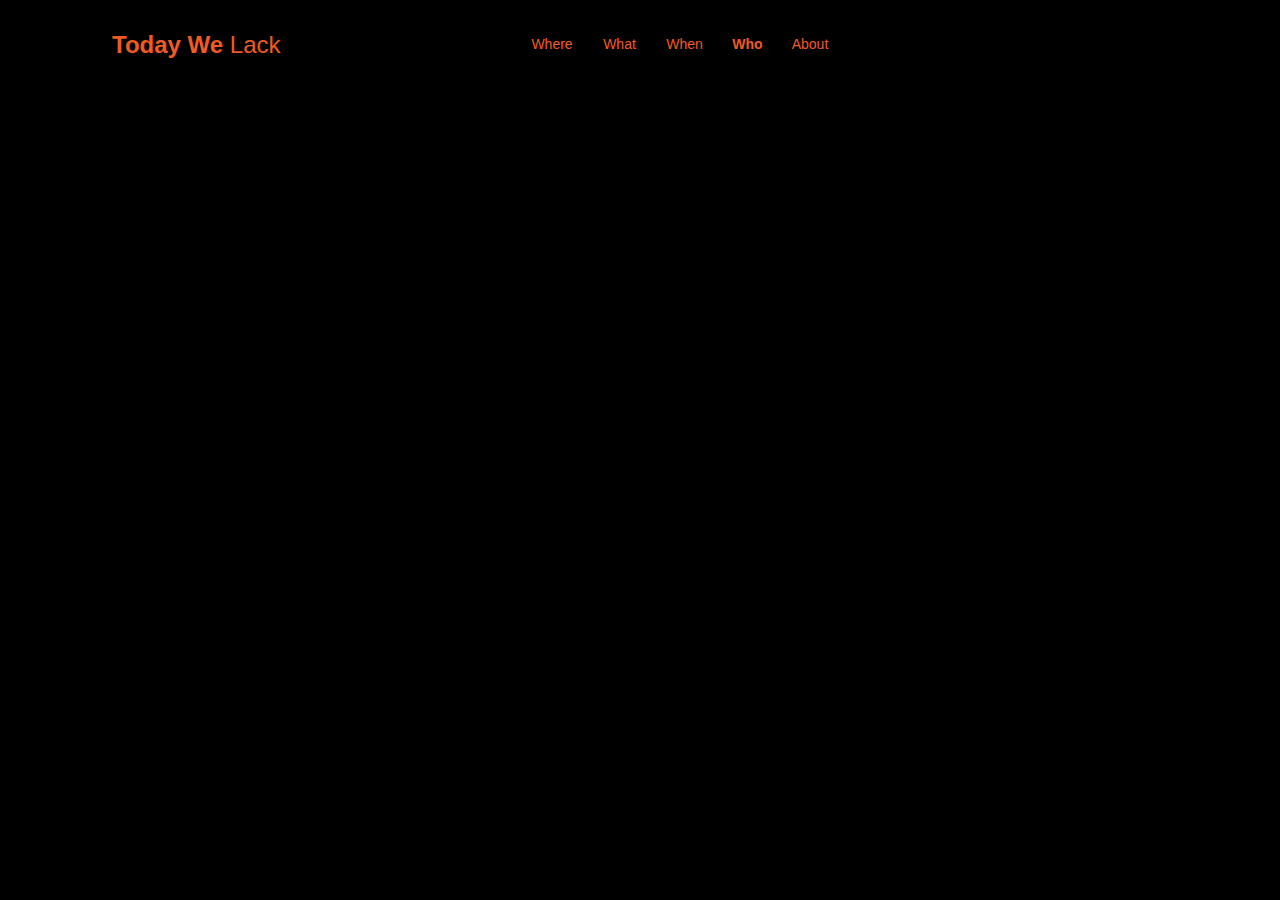
<file: who.html>
<!DOCTYPE html>
<html class="nojs html css_verticalspacer" lang="en-GB">
 <head>

  <meta http-equiv="Content-type" content="text/html;charset=UTF-8"/>
  <meta name="generator" content="2015.2.0.352"/>
  <meta name="viewport" content="width=device-width, initial-scale=1.0"/>
  
  <script type="text/javascript">
   // Update the 'nojs'/'js' class on the html node
document.documentElement.className = document.documentElement.className.replace(/\bnojs\b/g, 'js');

// Check that all required assets are uploaded and up-to-date
if(typeof Muse == "undefined") window.Muse = {}; window.Muse.assets = {"required":["jquery-1.8.3.min.js", "museutils.js", "museconfig.js", "jquery.musemenu.js", "jquery.watch.js", "jquery.museresponsive.js", "require.js", "who.css"], "outOfDate":[]};
</script>
  
  <title>Who</title>
  <!-- CSS -->
  <link rel="stylesheet" type="text/css" href="css/site_global.css?crc=3916556066"/>
  <link rel="stylesheet" type="text/css" href="css/master_a-master.css?crc=3929499864"/>
  <link rel="stylesheet" type="text/css" href="css/who.css?crc=324150056" id="pagesheet"/>
  <!-- IE-only CSS -->
  <!--[if lt IE 9]>
  <link rel="stylesheet" type="text/css" href="css/iefonts_who.css?crc=3824530138"/>
  <link rel="stylesheet" type="text/css" href="css/nomq_preview_master_a-master.css?crc=4202167256"/>
  <link rel="stylesheet" type="text/css" href="css/nomq_who.css?crc=376195987" id="nomq_pagesheet"/>
  <![endif]-->
  <!-- Other scripts -->
  <script type="text/javascript">
   var __adobewebfontsappname__ = "muse";
</script>
  <!-- JS includes -->
  <script type="text/javascript">
   document.write('\x3Cscript src="' + (document.location.protocol == 'https:' ? 'https:' : 'http:') + '//webfonts.creativecloud.com/open-sans:n8,n3,n4:default.js" type="text/javascript">\x3C/script>');
</script>
  <!--[if lt IE 9]>
  <script src="scripts/html5shiv.js?crc=4241844378" type="text/javascript"></script>
  <![endif]-->
   </head>
 <body>

  <div class="breakpoint active" id="bp_infinity" data-min-width="601"><!-- responsive breakpoint node -->
   <div class="clearfix borderbox" id="page"><!-- group -->
    <div class="clearfix grpelem shared_content" id="u658-5" data-content-guid="u658-5_content"><!-- content -->
     <p>Today We <span id="u658-2">Lack</span></p>
    </div>
    <nav class="MenuBar clearfix grpelem" id="menuu864"><!-- horizontal box -->
     <div class="MenuItemContainer clearfix grpelem" id="u872"><!-- vertical box -->
      <a class="nonblock nontext MenuItem MenuItemWithSubMenu clearfix colelem" id="u873" href="index.html"><!-- horizontal box --><div class="MenuItemLabel NoWrap clearfix grpelem" id="u876-4"><!-- content --><p id="u876-2" class="shared_content" data-content-guid="u876-2_content"><span id="u876">Where</span></p></div></a>
     </div>
     <div class="MenuItemContainer clearfix grpelem" id="u3177"><!-- vertical box -->
      <a class="nonblock nontext MenuItem MenuItemWithSubMenu clearfix colelem" id="u3180" href="what.html"><!-- horizontal box --><div class="MenuItemLabel NoWrap clearfix grpelem" id="u3183-4"><!-- content --><p id="u3183-2" class="shared_content" data-content-guid="u3183-2_content"><span id="u3183">What</span></p></div></a>
     </div>
     <div class="MenuItemContainer clearfix grpelem" id="u865"><!-- vertical box -->
      <a class="nonblock nontext MenuItem MenuItemWithSubMenu clearfix colelem" id="u866" href="when.html"><!-- horizontal box --><div class="MenuItemLabel NoWrap clearfix grpelem" id="u869-4"><!-- content --><p id="u869-2" class="shared_content" data-content-guid="u869-2_content"><span id="u869">When</span></p></div></a>
     </div>
     <div class="MenuItemContainer clearfix grpelem" id="u9461"><!-- vertical box -->
      <a class="nonblock nontext MenuItem MenuItemWithSubMenu MuseMenuActive clearfix colelem" id="u9462" href="who.html"><!-- horizontal box --><div class="MenuItemLabel NoWrap clearfix grpelem" id="u9463-4"><!-- content --><p id="u9463-2" class="shared_content" data-content-guid="u9463-2_content"><span id="u9463">Who</span></p></div></a>
     </div>
     <div class="MenuItemContainer clearfix grpelem" id="u879"><!-- vertical box -->
      <a class="nonblock nontext MenuItem MenuItemWithSubMenu clearfix colelem" id="u880" href="about.html"><!-- horizontal box --><div class="MenuItemLabel NoWrap clearfix grpelem" id="u883-4"><!-- content --><p id="u883-2" class="shared_content" data-content-guid="u883-2_content"><span id="u883">About</span></p></div></a>
     </div>
    </nav>
    <div class="verticalspacer" data-offset-top="0" data-content-above-spacer="58" data-content-below-spacer="500"></div>
   </div>
  </div>
  <div class="breakpoint" id="bp_600" data-max-width="600"><!-- responsive breakpoint node -->
   <div class="clearfix borderbox temp_no_id" data-orig-id="page"><!-- column -->
    <span class="clearfix colelem placeholder" data-placeholder-for="u658-5_content"><!-- placeholder node --></span>
    <nav class="MenuBar clearfix colelem temp_no_id" data-orig-id="menuu864"><!-- horizontal box -->
     <div class="MenuItemContainer clearfix grpelem temp_no_id" data-orig-id="u872"><!-- vertical box -->
      <a class="nonblock nontext MenuItem MenuItemWithSubMenu clearfix colelem temp_no_id" href="index.html" data-orig-id="u873"><!-- horizontal box --><div class="MenuItemLabel NoWrap clearfix grpelem temp_no_id" data-orig-id="u876-4"><!-- content --><span class="placeholder" data-placeholder-for="u876-2_content"><!-- placeholder node --></span></div></a>
     </div>
     <div class="MenuItemContainer clearfix grpelem temp_no_id" data-orig-id="u3177"><!-- vertical box -->
      <a class="nonblock nontext MenuItem MenuItemWithSubMenu clearfix colelem temp_no_id" href="what.html" data-orig-id="u3180"><!-- horizontal box --><div class="MenuItemLabel NoWrap clearfix grpelem temp_no_id" data-orig-id="u3183-4"><!-- content --><span class="placeholder" data-placeholder-for="u3183-2_content"><!-- placeholder node --></span></div></a>
     </div>
     <div class="MenuItemContainer clearfix grpelem temp_no_id" data-orig-id="u865"><!-- vertical box -->
      <a class="nonblock nontext MenuItem MenuItemWithSubMenu clearfix colelem temp_no_id" href="when.html" data-orig-id="u866"><!-- horizontal box --><div class="MenuItemLabel NoWrap clearfix grpelem temp_no_id" data-orig-id="u869-4"><!-- content --><span class="placeholder" data-placeholder-for="u869-2_content"><!-- placeholder node --></span></div></a>
     </div>
     <div class="MenuItemContainer clearfix grpelem temp_no_id" data-orig-id="u9461"><!-- vertical box -->
      <a class="nonblock nontext MenuItem MenuItemWithSubMenu MuseMenuActive clearfix colelem temp_no_id" href="who.html" data-orig-id="u9462"><!-- horizontal box --><div class="MenuItemLabel NoWrap clearfix grpelem temp_no_id" data-orig-id="u9463-4"><!-- content --><span class="placeholder" data-placeholder-for="u9463-2_content"><!-- placeholder node --></span></div></a>
     </div>
     <div class="MenuItemContainer clearfix grpelem temp_no_id" data-orig-id="u879"><!-- vertical box -->
      <a class="nonblock nontext MenuItem MenuItemWithSubMenu clearfix colelem temp_no_id" href="about.html" data-orig-id="u880"><!-- horizontal box --><div class="MenuItemLabel NoWrap clearfix grpelem temp_no_id" data-orig-id="u883-4"><!-- content --><span class="placeholder" data-placeholder-for="u883-2_content"><!-- placeholder node --></span></div></a>
     </div>
    </nav>
    <div class="verticalspacer" data-offset-top="0" data-content-above-spacer="112" data-content-below-spacer="388"></div>
   </div>
  </div>
  <!-- Other scripts -->
  <script type="text/javascript">
   window.Muse.assets.check=function(){if(!window.Muse.assets.checked){window.Muse.assets.checked=!0;var a={},b=function(){$('link[type="text/css"]').each(function(){var b=($(this).attr("href")||"").match(/\/?css\/([\w\-]+\.css)\?crc=(\d+)/);b&&b[1]&&b[2]&&(a[b[1]]=b[2])})},c=function(a){if(a.match(/^rgb/))return a=a.replace(/\s+/g,"").match(/([\d\,]+)/gi)[0].split(","),(parseInt(a[0])<<16)+(parseInt(a[1])<<8)+parseInt(a[2]);if(a.match(/^\#/))return parseInt(a.substr(1),16);return 0},d=function(d){if("undefined"!==
typeof $){b();$("body").append('<div class="version" style="display:none; width:1px; height:1px;"></div>');for(var f=$(".version"),j=0;j<Muse.assets.required.length;){var h=Muse.assets.required[j],i=h.match(/([\w\-\.]+)\.(\w+)$/),k=i&&i[1]?i[1]:null,i=i&&i[2]?i[2]:null;switch(i.toLowerCase()){case "css":k=k.replace(/\W/gi,"_").replace(/^([^a-z])/gi,"_$1");f.addClass(k);var i=c(f.css("color")),l=c(f.css("background-color"));i!=0||l!=0?(Muse.assets.required.splice(j,1),"undefined"!=typeof a[h]&&(i!=
a[h]>>>24||l!=(a[h]&16777215))&&Muse.assets.outOfDate.push(h)):j++;f.removeClass(k);break;case "js":k.match(/^jquery-[\d\.]+/gi)&&typeof $!="undefined"?Muse.assets.required.splice(j,1):j++;break;default:throw Error("Unsupported file type: "+i);}}f.remove()}if(Muse.assets.outOfDate.length||Muse.assets.required.length)f="Some files on the server may be missing or incorrect. Clear browser cache and try again. If the problem persists please contact website author.",d&&Muse.assets.outOfDate.length&&(f+="\nOut of date: "+Muse.assets.outOfDate.join(",")),d&&Muse.assets.required.length&&(f+="\nMissing: "+Muse.assets.required.join(",")),
alert(f)};location&&location.search&&location.search.match&&location.search.match(/muse_debug/gi)?setTimeout(function(){d(!0)},5E3):d()}};
var muse_init=function(){require.config({baseUrl:""});require(["museutils","whatinput","jquery.musemenu","jquery.watch","jquery.museresponsive"],function(){$(document).ready(function(){try{
window.Muse.assets.check();/* body */
Muse.Utils.transformMarkupToFixBrowserProblemsPreInit();/* body */
Muse.Utils.prepHyperlinks(true);/* body */
Muse.Utils.fullPage('#page');/* 100% height page */
Muse.Utils.initWidget('.MenuBar', ['#bp_infinity', '#bp_600'], function(elem) { return $(elem).museMenu(); });/* unifiedNavBar */
$( '.breakpoint' ).registerBreakpoint();/* Register breakpoints */
Muse.Utils.transformMarkupToFixBrowserProblems();/* body */
}catch(a){if(a&&"function"==typeof a.notify?a.notify():Muse.Assert.fail("Error calling selector function: "+a),false)throw a;}})})};

</script>
  <!-- RequireJS script -->
  <script src="scripts/require.js?crc=228336483" type="text/javascript" async data-main="scripts/museconfig.js?crc=483509463" onload="requirejs.onError = function(requireType, requireModule) { if (requireType && requireType.toString && requireType.toString().indexOf && 0 <= requireType.toString().indexOf('#scripterror')) window.Muse.assets.check(); }" onerror="window.Muse.assets.check();"></script>
   </body>
</html>
</file>
<file: css/site_global.css>
html{min-height:100%;min-width:100%;-ms-text-size-adjust:none;}body,div,dl,dt,dd,ul,ol,li,nav,h1,h2,h3,h4,h5,h6,pre,code,form,fieldset,legend,input,button,textarea,p,blockquote,th,td,a{margin:0px;padding:0px;border-width:0px;border-style:solid;border-color:transparent;-webkit-transform-origin:left top;-ms-transform-origin:left top;-o-transform-origin:left top;transform-origin:left top;background-repeat:no-repeat;}.transition{-webkit-transition-property:background-image,background-position,background-color,border-color,border-radius,color,font-size,font-style,font-weight,letter-spacing,line-height,text-align,box-shadow,text-shadow,opacity;transition-property:background-image,background-position,background-color,border-color,border-radius,color,font-size,font-style,font-weight,letter-spacing,line-height,text-align,box-shadow,text-shadow,opacity;}.transition *{-webkit-transition:inherit;transition:inherit;}table{border-collapse:collapse;border-spacing:0px;}fieldset,img{border:0px;border-style:solid;-webkit-transform-origin:left top;-ms-transform-origin:left top;-o-transform-origin:left top;transform-origin:left top;}address,caption,cite,code,dfn,em,strong,th,var,optgroup{font-style:inherit;font-weight:inherit;}del,ins{text-decoration:none;}li{list-style:none;}caption,th{text-align:left;}h1,h2,h3,h4,h5,h6{font-size:100%;font-weight:inherit;}input,button,textarea,select,optgroup,option{font-family:inherit;font-size:inherit;font-style:inherit;font-weight:inherit;}input,textarea{-webkit-appearance:none;-webkit-border-radius:0;}body{font-family:Arial, Helvetica Neue, Helvetica, sans-serif;text-align:left;font-size:14px;line-height:17px;word-wrap:break-word;text-rendering:optimizeLegibility;-moz-font-feature-settings:'liga';-ms-font-feature-settings:'liga';-webkit-font-feature-settings:'liga';font-feature-settings:'liga';}a:link{color:#0000FF;text-decoration:underline;}a:visited{color:#800080;text-decoration:underline;}a:hover{color:#0000FF;text-decoration:underline;}a:active{color:#EE0000;text-decoration:underline;}a.nontext{color:black;text-decoration:none;font-style:normal;font-weight:normal;}.normal_text{color:#000000;direction:ltr;font-family:Arial, Helvetica Neue, Helvetica, sans-serif;font-size:14px;font-style:normal;font-weight:normal;letter-spacing:0px;line-height:17px;text-align:left;text-decoration:none;text-indent:0px;text-transform:none;vertical-align:0px;padding:0px;}.list0 li:before{position:absolute;right:100%;letter-spacing:0px;text-decoration:none;font-weight:normal;font-style:normal;}.rtl-list li:before{right:auto;left:100%;}.nls-None > li:before,.nls-None .list3 > li:before,.nls-None .list6 > li:before{margin-right:6px;content:'•';}.nls-None .list1 > li:before,.nls-None .list4 > li:before,.nls-None .list7 > li:before{margin-right:6px;content:'○';}.nls-None,.nls-None .list1,.nls-None .list2,.nls-None .list3,.nls-None .list4,.nls-None .list5,.nls-None .list6,.nls-None .list7,.nls-None .list8{padding-left:34px;}.nls-None.rtl-list,.nls-None .list1.rtl-list,.nls-None .list2.rtl-list,.nls-None .list3.rtl-list,.nls-None .list4.rtl-list,.nls-None .list5.rtl-list,.nls-None .list6.rtl-list,.nls-None .list7.rtl-list,.nls-None .list8.rtl-list{padding-left:0px;padding-right:34px;}.nls-None .list2 > li:before,.nls-None .list5 > li:before,.nls-None .list8 > li:before{margin-right:6px;content:'-';}.nls-None.rtl-list > li:before,.nls-None .list1.rtl-list > li:before,.nls-None .list2.rtl-list > li:before,.nls-None .list3.rtl-list > li:before,.nls-None .list4.rtl-list > li:before,.nls-None .list5.rtl-list > li:before,.nls-None .list6.rtl-list > li:before,.nls-None .list7.rtl-list > li:before,.nls-None .list8.rtl-list > li:before{margin-right:0px;margin-left:6px;}.TabbedPanelsTab{white-space:nowrap;}.MenuBar .MenuBarView,.MenuBar .SubMenuView{display:block;list-style:none;}.MenuBar .SubMenu{display:none;position:absolute;}.NoWrap{white-space:nowrap;word-wrap:normal;}.rootelem{margin-left:auto;margin-right:auto;}.colelem{display:inline;float:left;clear:both;}.clearfix:after{content:"\0020";visibility:hidden;display:block;height:0px;clear:both;}*:first-child+html .clearfix{zoom:1;}.clip_frame{overflow:hidden;}.popup_anchor{position:relative;width:0px;height:0px;}.popup_element{z-index:100000;}.svg{display:block;vertical-align:top;}span.wrap{content:'';clear:left;display:block;}span.actAsInlineDiv{display:inline-block;}.position_content,.excludeFromNormalFlow{float:left;}.preload_images{position:absolute;overflow:hidden;left:-9999px;top:-9999px;height:1px;width:1px;}.preload{height:1px;width:1px;}.animateStates{-webkit-transition:0.3s ease-in-out;-moz-transition:0.3s ease-in-out;-o-transition:0.3s ease-in-out;transition:0.3s ease-in-out;}[data-whatinput="mouse"] *:focus,[data-whatinput="touch"] *:focus,input:focus,textarea:focus{outline:none;}textarea{resize:none;overflow:auto;}.fld-prompt{pointer-events:none;}.wrapped-input{position:absolute;top:0px;left:0px;background:transparent;border:none;}.submit-btn{z-index:50000;cursor:pointer;}.anchor_item{width:22px;height:18px;}.MenuBar .SubMenuVisible,.MenuBarVertical .SubMenuVisible,.MenuBar .SubMenu .SubMenuVisible,.popup_element.Active,span.actAsPara,.actAsDiv,a.nonblock.nontext,img.block{display:block;}.widget_invisible,.js .invi,.js .mse_pre_init{visibility:hidden;}.ose_ei{visibility:hidden;z-index:0;}.no_vert_scroll{overflow-y:hidden;}.always_vert_scroll{overflow-y:scroll;}.always_horz_scroll{overflow-x:scroll;}.fullscreen{overflow:hidden;left:0px;top:0px;position:fixed;height:100%;width:100%;-moz-box-sizing:border-box;-webkit-box-sizing:border-box;-ms-box-sizing:border-box;box-sizing:border-box;}.fullwidth{position:absolute;}.borderbox{-moz-box-sizing:border-box;-webkit-box-sizing:border-box;-ms-box-sizing:border-box;box-sizing:border-box;}.scroll_wrapper{position:absolute;overflow:auto;left:0px;right:0px;top:0px;bottom:0px;padding-top:0px;padding-bottom:0px;margin-top:0px;margin-bottom:0px;}.browser_width > *{position:absolute;left:0px;right:0px;}.grpelem,.accordion_wrapper{display:inline;float:left;}.fld-checkbox input[type=checkbox],.fld-radiobutton input[type=radio]{position:absolute;overflow:hidden;clip:rect(0px, 0px, 0px, 0px);height:1px;width:1px;margin:-1px;padding:0px;border:0px;}.fld-checkbox input[type=checkbox] + label,.fld-radiobutton input[type=radio] + label{display:inline-block;background-repeat:no-repeat;cursor:pointer;float:left;width:100%;height:100%;}.pointer_cursor,.fld-recaptcha-mode,.fld-recaptcha-refresh,.fld-recaptcha-help{cursor:pointer;}p,h1,h2,h3,h4,h5,h6,ol,ul,span.actAsPara{max-height:1000000px;}.superscript{vertical-align:super;font-size:66%;line-height:0px;}.subscript{vertical-align:sub;font-size:66%;line-height:0px;}.horizontalSlideShow{-ms-touch-action:pan-y;touch-action:pan-y;}.verticalSlideShow{-ms-touch-action:pan-x;touch-action:pan-x;}.colelem100,.verticalspacer{clear:both;}.list0 li,.MenuBar .MenuItemContainer,.SlideShowContentPanel .fullscreen img,.css_verticalspacer .verticalspacer{position:relative;}.popup_element.Inactive,.js .disn,.js .an_invi,.hidden,.breakpoint{display:none;}#muse_css_mq{position:absolute;display:none;background-color:#FFFFFE;}.fluid_height_spacer{width:0.01px;}.muse_check_css{display:none;position:fixed;}@media screen and (-webkit-min-device-pixel-ratio:0){body{text-rendering:auto;}}
</file>
<file: css/master_a-master.css>
#u658-5{line-height:29px;background-color:transparent;font-weight:800;font-family:open-sans, sans-serif;color:#F15A24;font-size:24px;}#u658-2{font-family:open-sans, sans-serif;font-weight:300;}#menuu864{border-color:transparent;background-color:transparent;border-width:0px;}#u876-4,#u3183-4,#u869-4,#u9463-4,#u883-4{border-color:transparent;text-align:center;border-width:0px;font-family:open-sans, sans-serif;background-color:transparent;color:#F15A24;}#u873:hover #u876-4 p,#u873:hover #u876-4 span,#u3180:hover #u3183-4 p,#u3180:hover #u3183-4 span,#u866:hover #u869-4 p,#u866:hover #u869-4 span,#u9462:hover #u9463-4 p,#u9462:hover #u9463-4 span,#u880:hover #u883-4 p,#u880:hover #u883-4 span{visibility:inherit;color:#FFFFFF;}#u872,#u873,#u873:hover #u876-4,#u873.MuseMenuActive #u876-4,#u3177,#u3180,#u3180:hover #u3183-4,#u3180.MuseMenuActive #u3183-4,#u865,#u866,#u866:hover #u869-4,#u866.MuseMenuActive #u869-4,#u9461,#u9462,#u9462:hover #u9463-4,#u9462.MuseMenuActive #u9463-4,#u879,#u880,#u880:hover #u883-4,#u880.MuseMenuActive #u883-4{background-color:transparent;}#u873.MuseMenuActive #u876-4 p,#u873.MuseMenuActive #u876-4 span,#u3180.MuseMenuActive #u3183-4 p,#u3180.MuseMenuActive #u3183-4 span,#u866.MuseMenuActive #u869-4 p,#u866.MuseMenuActive #u869-4 span,#u9462.MuseMenuActive #u9463-4 p,#u9462.MuseMenuActive #u9463-4 span,#u880.MuseMenuActive #u883-4 p,#u880.MuseMenuActive #u883-4 span{font-weight:800;font-family:open-sans, sans-serif;visibility:inherit;color:#F15A24;font-style:normal;text-decoration:none;}.MenuItem{cursor:pointer;}@media (min-width: 601px), print{#u876-4,#u3183-4,#u869-4,#u9463-4,#u883-4{font-weight:300;}}@media (max-width: 600px){#u876-4,#u3183-4,#u869-4,#u9463-4,#u883-4{font-weight:400;}}@media (min-width: 901px), print{#u876-4,#u3183-4,#u869-4,#u9463-4,#u883-4{font-weight:300;}}@media (min-width: 601px) and (max-width: 900px){#u876-4,#u3183-4,#u869-4,#u9463-4,#u883-4{font-weight:300;}}@media (min-width: 501px) and (max-width: 600px){#u876-4,#u3183-4,#u869-4,#u9463-4,#u883-4{font-weight:400;}}@media (max-width: 500px){#u876-4,#u3183-4,#u869-4,#u9463-4,#u883-4{font-weight:400;}}
</file>
<file: css/index.css>
.version.index{color:#0000F5;background-color:#46A949;}#page{margin-left:auto;border-width:0px;z-index:1;margin-right:auto;border-color:#000000;background-image:none;width:100%;background-color:transparent;padding-top:30px;}#u658-5{min-height:28px;z-index:35;width:177px;position:relative;}#menuu864{z-index:4;position:relative;}#u876-4,#u3183-4,#u869-4,#u9463-4{min-height:17px;left:4px;position:relative;margin-right:-10000px;}#u872,#u3177,#u865,#u9461,#u879{position:relative;margin-right:-10000px;}#u873:hover,#u873.MuseMenuActive,#u3180:hover,#u3180.MuseMenuActive,#u866.MuseMenuActive,#u9462.MuseMenuActive,#u880.MuseMenuActive{min-height:0px;margin:0px;}#u883-4{min-height:17px;left:3px;position:relative;margin-right:-10000px;}#u873:hover #u876-4,#u873.MuseMenuActive #u876-4,#u3180:hover #u3183-4,#u3180.MuseMenuActive #u3183-4,#u866:hover #u869-4,#u866.MuseMenuActive #u869-4,#u9462:hover #u9463-4,#u9462.MuseMenuActive #u9463-4,#u880:hover #u883-4,#u880.MuseMenuActive #u883-4{padding-bottom:0px;min-height:17px;padding-top:0px;margin:0px -10000px 0px 0px;}#u6597{z-index:2;background-color:transparent;width:93.84%;position:relative;}#u6597_img{width:100%;}.html{background-color:#000000;}#u873,#u3180,#u866,#u9462,#u880,body{position:relative;}@media (min-width: 601px), print{#muse_css_mq{background-color:#FFFFFF;}#bp_infinity.active{display:block;}#page{min-height:407.57500000000005px;padding-bottom:62.424999999999955px;max-width:1200px;}#pu658-5{z-index:35;width:60.17%;margin-left:6%;}#u658-5{margin-right:-10000px;}#menuu864{width:308px;margin-right:-10000px;margin-top:5px;left:57.35%;}#u872{width:52px;min-height:19px;}#u873{width:52px;padding-bottom:2px;}#u873:hover{width:52px;}#u873.MuseMenuActive{width:52px;}#u876-4{width:44px;top:1px;}#u873:hover #u876-4{width:44px;}#u873.MuseMenuActive #u876-4{width:44px;}#u3177{width:43px;min-height:19px;left:72px;}#u3180{width:43px;padding-bottom:2px;}#u3180:hover{width:43px;}#u3180.MuseMenuActive{width:43px;}#u3183-4{width:35px;top:1px;}#u3180:hover #u3183-4{width:35px;}#u3180.MuseMenuActive #u3183-4{width:35px;}#u865{width:47px;min-height:19px;left:135px;}#u866{width:47px;padding-bottom:2px;}#u869-4{width:39px;top:1px;}#u866:hover #u869-4{width:39px;}#u9461{width:39px;min-height:19px;left:202px;}#u9462{width:39px;padding-bottom:2px;}#u866.MuseMenuActive #u869-4,#u9462.MuseMenuActive{width:39px;}#u9463-4{width:31px;top:1px;}#u9462:hover #u9463-4{width:31px;}#u9462.MuseMenuActive #u9463-4{width:31px;}#u879{width:47px;min-height:19px;left:261px;}#u880{width:47px;padding-bottom:2px;}#u866.MuseMenuActive,#u880.MuseMenuActive{width:47px;}#u883-4{width:40px;top:1px;}#u880:hover #u883-4{width:40px;}#u880.MuseMenuActive #u883-4{width:40px;}#u6597{margin-top:67px;margin-left:2.42%;}.css_verticalspacer .verticalspacer{height:calc(100vh - 1075px);}}@media (max-width: 600px){#muse_css_mq{background-color:#000258;}#bp_600.active{display:block;}#page{min-height:407.775px;padding-bottom:62.22500000000002px;max-width:600px;}#u658-5{margin-left:6%;}#menuu864{width:318px;margin-top:20px;margin-left:6%;}#u872{width:53px;min-height:34px;}#u873{width:53px;padding-bottom:17px;}#u873:hover{width:53px;}#u876-4{width:45px;top:8px;}#u873:hover #u876-4{width:45px;}#u873.MuseMenuActive #u876-4{width:45px;}#u3177{width:44px;min-height:34px;left:73px;}#u3180{width:44px;padding-bottom:17px;}#u3180:hover{width:44px;}#u3180.MuseMenuActive{width:44px;}#u3183-4{width:36px;top:8px;}#u3180:hover #u3183-4{width:36px;}#u3180.MuseMenuActive #u3183-4{width:36px;}#u865{width:48px;min-height:34px;left:137px;}#u866{width:48px;padding-bottom:17px;}#u866.MuseMenuActive{width:48px;}#u869-4{width:40px;top:8px;}#u866:hover #u869-4{width:40px;}#u9461{width:40px;min-height:34px;left:205px;}#u9462{width:40px;padding-bottom:17px;}#u866.MuseMenuActive #u869-4,#u9462.MuseMenuActive{width:40px;}#u9463-4{width:32px;top:8px;}#u9462:hover #u9463-4{width:32px;}#u9462.MuseMenuActive #u9463-4{width:32px;}#u879{width:53px;min-height:34px;left:265px;}#u880{width:53px;padding-bottom:17px;}#u873.MuseMenuActive,#u880.MuseMenuActive{width:53px;}#u883-4{width:46px;top:8px;}#u880:hover #u883-4{width:46px;}#u880.MuseMenuActive #u883-4{width:46px;}#u6597{margin-top:13px;margin-left:2.34%;}.css_verticalspacer .verticalspacer{height:calc(100vh - 631px);}body{overflow-x:hidden;min-width:320px;}}
</file>
<file: css/iefonts_index.css>
/* empty css file */
</file>
<file: css/nomq_preview_master_a-master.css>
#u876-4,#u3183-4,#u869-4,#u9463-4,#u883-4{font-weight:300;}
</file>
<file: css/nomq_index.css>
#muse_css_mq{background-color:#FFFFFF;}#bp_infinity.active{display:block;}#page{min-height:407.57500000000005px;padding-bottom:62.424999999999955px;max-width:1200px;}#pu658-5{z-index:35;width:60.17%;margin-left:6%;}#u658-5{margin-right:-10000px;}#menuu864{width:308px;margin-right:-10000px;margin-top:5px;left:57.35%;}#u872{width:52px;min-height:19px;}#u873{width:52px;padding-bottom:2px;}#u873:hover{width:52px;}#u873.MuseMenuActive{width:52px;}#u876-4{width:44px;top:1px;}#u873:hover #u876-4{width:44px;}#u873.MuseMenuActive #u876-4{width:44px;}#u3177{width:43px;min-height:19px;left:72px;}#u3180{width:43px;padding-bottom:2px;}#u3180:hover{width:43px;}#u3180.MuseMenuActive{width:43px;}#u3183-4{width:35px;top:1px;}#u3180:hover #u3183-4{width:35px;}#u3180.MuseMenuActive #u3183-4{width:35px;}#u865{width:47px;min-height:19px;left:135px;}#u866{width:47px;padding-bottom:2px;}#u869-4{width:39px;top:1px;}#u866:hover #u869-4{width:39px;}#u9461{width:39px;min-height:19px;left:202px;}#u9462{width:39px;padding-bottom:2px;}#u866.MuseMenuActive #u869-4,#u9462.MuseMenuActive{width:39px;}#u9463-4{width:31px;top:1px;}#u9462:hover #u9463-4{width:31px;}#u9462.MuseMenuActive #u9463-4{width:31px;}#u879{width:47px;min-height:19px;left:261px;}#u880{width:47px;padding-bottom:2px;}#u866.MuseMenuActive,#u880.MuseMenuActive{width:47px;}#u883-4{width:40px;top:1px;}#u880:hover #u883-4{width:40px;}#u880.MuseMenuActive #u883-4{width:40px;}#u6597{margin-top:67px;margin-left:2.42%;}.css_verticalspacer .verticalspacer{height:calc(100vh - 1075px);}
</file>
<file: css/about.css>
.version.about{color:#000011;background-color:#C3917C;}#page{border-color:#000000;z-index:1;border-width:0px;background-image:none;margin-left:auto;width:100%;background-color:transparent;margin-right:auto;}#u658-5{min-height:28px;width:177px;z-index:33;position:relative;}#menuu864{z-index:2;position:relative;}#u876-4,#u3183-4,#u869-4,#u9463-4{min-height:17px;margin-right:-10000px;left:4px;position:relative;}#u872,#u3177,#u865,#u9461,#u879{position:relative;margin-right:-10000px;}#u873:hover,#u873.MuseMenuActive,#u3180:hover,#u3180.MuseMenuActive,#u866.MuseMenuActive,#u9462.MuseMenuActive,#u880.MuseMenuActive{min-height:0px;margin:0px;}#u883-4{min-height:17px;margin-right:-10000px;left:3px;position:relative;}#u873:hover #u876-4,#u873.MuseMenuActive #u876-4,#u3180:hover #u3183-4,#u3180.MuseMenuActive #u3183-4,#u866:hover #u869-4,#u866.MuseMenuActive #u869-4,#u9462:hover #u9463-4,#u9462.MuseMenuActive #u9463-4,#u880:hover #u883-4,#u880.MuseMenuActive #u883-4{padding-bottom:0px;min-height:17px;padding-top:0px;margin:0px -10000px 0px 0px;}#u599-10{min-height:260px;background-color:transparent;font-family:open-sans, sans-serif;z-index:38;line-height:25px;font-weight:400;color:#F15A24;position:relative;}.html{background-color:#000000;}#u873,#u3180,#u866,#u9462,#u880,body{position:relative;}@media (min-width: 901px), print{#muse_css_mq{background-color:#FFFFFF;}#bp_infinity.active{display:block;}#page{min-height:438px;padding-bottom:62px;max-width:1200px;}#u658-5{margin-right:-10000px;margin-top:30px;left:6%;}#u599-10{width:478px;margin-right:-10000px;margin-top:130px;margin-left:50%;left:-240px;}#menuu864{width:308px;margin-right:-10000px;margin-top:35px;left:40.5%;}#u872{width:52px;min-height:19px;}#u873{width:52px;padding-bottom:2px;}#u873:hover{width:52px;}#u873.MuseMenuActive{width:52px;}#u876-4{width:44px;top:1px;}#u873:hover #u876-4{width:44px;}#u873.MuseMenuActive #u876-4{width:44px;}#u3177{width:43px;min-height:19px;left:72px;}#u3180{width:43px;padding-bottom:2px;}#u3180:hover{width:43px;}#u3180.MuseMenuActive{width:43px;}#u3183-4{width:35px;top:1px;}#u3180:hover #u3183-4{width:35px;}#u3180.MuseMenuActive #u3183-4{width:35px;}#u865{width:47px;min-height:19px;left:135px;}#u866{width:47px;padding-bottom:2px;}#u869-4{width:39px;top:1px;}#u866:hover #u869-4{width:39px;}#u9461{width:39px;min-height:19px;left:202px;}#u9462{width:39px;padding-bottom:2px;}#u866.MuseMenuActive #u869-4,#u9462.MuseMenuActive{width:39px;}#u9463-4{width:31px;top:1px;}#u9462:hover #u9463-4{width:31px;}#u9462.MuseMenuActive #u9463-4{width:31px;}#u879{width:47px;min-height:19px;left:261px;}#u880{width:47px;padding-bottom:2px;}#u866.MuseMenuActive,#u880.MuseMenuActive{width:47px;}#u883-4{width:40px;top:1px;}#u880:hover #u883-4{width:40px;}#u880.MuseMenuActive #u883-4{width:40px;}.css_verticalspacer .verticalspacer{height:calc(100vh - 667px);}}@media (min-width: 601px) and (max-width: 900px){#muse_css_mq{background-color:#000384;}#bp_900.active{display:block;}#page{min-height:438px;padding-bottom:62px;max-width:900px;}#u658-5{margin-right:-10000px;margin-top:30px;left:6%;}#u599-10{margin-right:-10000px;margin-top:95px;width:72.78%;margin-left:13.62%;left:-1px;}#menuu864{width:231px;margin-right:-10000px;margin-top:35px;left:40.45%;}#u872{width:52px;min-height:19px;}#u873{width:52px;padding-bottom:2px;}#u873:hover{width:52px;}#u873.MuseMenuActive{width:52px;}#u876-4{width:44px;top:1px;}#u873:hover #u876-4{width:44px;}#u873.MuseMenuActive #u876-4{width:44px;}#u3177{width:43px;min-height:19px;left:72px;}#u3180{width:43px;padding-bottom:2px;}#u3180:hover{width:43px;}#u3180.MuseMenuActive{width:43px;}#u3183-4{width:35px;top:1px;}#u3180:hover #u3183-4{width:35px;}#u3180.MuseMenuActive #u3183-4{width:35px;}#u865{width:47px;min-height:19px;left:135px;}#u866{width:47px;padding-bottom:2px;}#u869-4{width:39px;top:1px;}#u866:hover #u869-4{width:39px;}#u9461{width:39px;min-height:19px;left:202px;}#u9462{width:39px;padding-bottom:2px;}#u866.MuseMenuActive #u869-4,#u9462.MuseMenuActive{width:39px;}#u9463-4{width:31px;top:1px;}#u9462:hover #u9463-4{width:31px;}#u9462.MuseMenuActive #u9463-4{width:31px;}#u879{width:47px;min-height:19px;left:261px;}#u880{width:47px;padding-bottom:2px;}#u866.MuseMenuActive,#u880.MuseMenuActive{width:47px;}#u883-4{width:40px;top:1px;}#u880:hover #u883-4{width:40px;}#u880.MuseMenuActive #u883-4{width:40px;}.css_verticalspacer .verticalspacer{height:calc(100vh - 500px);}body{overflow-x:hidden;}}@media (max-width: 600px){#muse_css_mq{background-color:#000258;}#bp_600.active{display:block;}#page{min-height:407.975px;padding-top:30px;padding-bottom:62.02499999999998px;max-width:600px;}#u658-5{margin-left:6%;}#menuu864{width:318px;margin-top:20px;margin-left:6%;}#u872{width:53px;min-height:34px;}#u873{width:53px;padding-bottom:17px;}#u873:hover{width:53px;}#u876-4{width:45px;top:8px;}#u873:hover #u876-4{width:45px;}#u873.MuseMenuActive #u876-4{width:45px;}#u3177{width:44px;min-height:34px;left:73px;}#u3180{width:44px;padding-bottom:17px;}#u3180:hover{width:44px;}#u3180.MuseMenuActive{width:44px;}#u3183-4{width:36px;top:8px;}#u3180:hover #u3183-4{width:36px;}#u3180.MuseMenuActive #u3183-4{width:36px;}#u865{width:48px;min-height:34px;left:137px;}#u866{width:48px;padding-bottom:17px;}#u866.MuseMenuActive{width:48px;}#u869-4{width:40px;top:8px;}#u866:hover #u869-4{width:40px;}#u9461{width:40px;min-height:34px;left:205px;}#u9462{width:40px;padding-bottom:17px;}#u866.MuseMenuActive #u869-4,#u9462.MuseMenuActive{width:40px;}#u9463-4{width:32px;top:8px;}#u9462:hover #u9463-4{width:32px;}#u9462.MuseMenuActive #u9463-4{width:32px;}#u879{width:53px;min-height:34px;left:265px;}#u880{width:53px;padding-bottom:17px;}#u873.MuseMenuActive,#u880.MuseMenuActive{width:53px;}#u883-4{width:46px;top:8px;}#u880:hover #u883-4{width:46px;}#u880.MuseMenuActive #u883-4{width:46px;}#u599-10{margin-top:17px;width:90.34%;margin-left:4.34%;}.css_verticalspacer .verticalspacer{height:calc(100vh - 592px);}body{overflow-x:hidden;min-width:320px;}}
</file>
<file: css/iefonts_about.css>
/* empty css file */
</file>
<file: css/nomq_about.css>
#muse_css_mq{background-color:#FFFFFF;}#bp_infinity.active{display:block;}#page{min-height:438px;padding-bottom:62px;max-width:1200px;}#u658-5{margin-right:-10000px;margin-top:30px;left:6%;}#u599-10{width:478px;margin-right:-10000px;margin-top:130px;margin-left:50%;left:-240px;}#menuu864{width:308px;margin-right:-10000px;margin-top:35px;left:40.5%;}#u872{width:52px;min-height:19px;}#u873{width:52px;padding-bottom:2px;}#u873:hover{width:52px;}#u873.MuseMenuActive{width:52px;}#u876-4{width:44px;top:1px;}#u873:hover #u876-4{width:44px;}#u873.MuseMenuActive #u876-4{width:44px;}#u3177{width:43px;min-height:19px;left:72px;}#u3180{width:43px;padding-bottom:2px;}#u3180:hover{width:43px;}#u3180.MuseMenuActive{width:43px;}#u3183-4{width:35px;top:1px;}#u3180:hover #u3183-4{width:35px;}#u3180.MuseMenuActive #u3183-4{width:35px;}#u865{width:47px;min-height:19px;left:135px;}#u866{width:47px;padding-bottom:2px;}#u869-4{width:39px;top:1px;}#u866:hover #u869-4{width:39px;}#u9461{width:39px;min-height:19px;left:202px;}#u9462{width:39px;padding-bottom:2px;}#u866.MuseMenuActive #u869-4,#u9462.MuseMenuActive{width:39px;}#u9463-4{width:31px;top:1px;}#u9462:hover #u9463-4{width:31px;}#u9462.MuseMenuActive #u9463-4{width:31px;}#u879{width:47px;min-height:19px;left:261px;}#u880{width:47px;padding-bottom:2px;}#u866.MuseMenuActive,#u880.MuseMenuActive{width:47px;}#u883-4{width:40px;top:1px;}#u880:hover #u883-4{width:40px;}#u880.MuseMenuActive #u883-4{width:40px;}.css_verticalspacer .verticalspacer{height:calc(100vh - 667px);}
</file>
<file: css/what.css>
.version.what{color:#00001D;background-color:#A798D0;}#page{border-color:#000000;min-height:438px;z-index:1;border-width:0px;background-image:none;padding-bottom:62px;width:100%;background-color:transparent;margin-right:auto;margin-left:auto;}#u658-5{min-height:28px;width:177px;z-index:35;position:relative;}#menuu864{z-index:4;position:relative;}#u876-4,#u3183-4,#u869-4,#u9463-4{min-height:17px;margin-right:-10000px;left:4px;position:relative;}#u872,#u3177,#u865,#u9461,#u879{position:relative;margin-right:-10000px;}#u873:hover,#u873.MuseMenuActive,#u3180:hover,#u3180.MuseMenuActive,#u866.MuseMenuActive,#u9462.MuseMenuActive,#u880.MuseMenuActive{min-height:0px;margin:0px;}#u883-4{min-height:17px;margin-right:-10000px;left:3px;position:relative;}#u873:hover #u876-4,#u873.MuseMenuActive #u876-4,#u3180:hover #u3183-4,#u3180.MuseMenuActive #u3183-4,#u866:hover #u869-4,#u866.MuseMenuActive #u869-4,#u9462:hover #u9463-4,#u9462.MuseMenuActive #u9463-4,#u880:hover #u883-4,#u880.MuseMenuActive #u883-4{padding-bottom:0px;min-height:17px;padding-top:0px;margin:0px -10000px 0px 0px;}#u3342{left:40px;margin-right:-10000px;z-index:2;background-color:transparent;position:relative;}.html{background-color:#000000;}#u873,#u3180,#u866,#u9462,#u880,body{position:relative;}@media (min-width: 601px), print{#muse_css_mq{background-color:#FFFFFF;}#bp_infinity.active{display:block;}#page{max-width:1200px;}#u3342{width:479px;margin-top:44px;}#u658-5{margin-right:-10000px;margin-top:30px;left:6%;}#menuu864{width:308px;margin-right:-10000px;margin-top:35px;left:40.5%;}#u872{width:52px;min-height:19px;}#u873{width:52px;padding-bottom:2px;}#u873:hover{width:52px;}#u873.MuseMenuActive{width:52px;}#u876-4{width:44px;top:1px;}#u873:hover #u876-4{width:44px;}#u873.MuseMenuActive #u876-4{width:44px;}#u3177{width:43px;min-height:19px;left:72px;}#u3180{width:43px;padding-bottom:2px;}#u3180:hover{width:43px;}#u3180.MuseMenuActive{width:43px;}#u3183-4{width:35px;top:1px;}#u3180:hover #u3183-4{width:35px;}#u3180.MuseMenuActive #u3183-4{width:35px;}#u865{width:47px;min-height:19px;left:135px;}#u866{width:47px;padding-bottom:2px;}#u869-4{width:39px;top:1px;}#u866:hover #u869-4{width:39px;}#u9461{width:39px;min-height:19px;left:202px;}#u9462{width:39px;padding-bottom:2px;}#u866.MuseMenuActive #u869-4,#u9462.MuseMenuActive{width:39px;}#u9463-4{width:31px;top:1px;}#u9462:hover #u9463-4{width:31px;}#u9462.MuseMenuActive #u9463-4{width:31px;}#u879{width:47px;min-height:19px;left:261px;}#u880{width:47px;padding-bottom:2px;}#u866.MuseMenuActive,#u880.MuseMenuActive{width:47px;}#u883-4{width:40px;top:1px;}#u880:hover #u883-4{width:40px;}#u880.MuseMenuActive #u883-4{width:40px;}.css_verticalspacer .verticalspacer{height:calc(100vh - 750px);}}@media (min-width: 501px) and (max-width: 600px){#muse_css_mq{background-color:#000258;}#bp_600.active{display:block;}#page{max-width:600px;}#pu658-5{z-index:35;margin-right:-10000px;margin-top:30px;width:53%;margin-left:6%;}#menuu864{width:318px;margin-top:20px;}#u872{width:53px;min-height:34px;}#u873{width:53px;padding-bottom:17px;}#u873:hover{width:53px;}#u876-4{width:45px;top:8px;}#u873:hover #u876-4{width:45px;}#u873.MuseMenuActive #u876-4{width:45px;}#u3177{width:44px;min-height:34px;left:73px;}#u3180{width:44px;padding-bottom:17px;}#u3180:hover{width:44px;}#u3180.MuseMenuActive{width:44px;}#u3183-4{width:36px;top:8px;}#u3180:hover #u3183-4{width:36px;}#u3180.MuseMenuActive #u3183-4{width:36px;}#u865{width:48px;min-height:34px;left:137px;}#u866{width:48px;padding-bottom:17px;}#u866.MuseMenuActive{width:48px;}#u869-4{width:40px;top:8px;}#u866:hover #u869-4{width:40px;}#u9461{width:40px;min-height:34px;left:205px;}#u9462{width:40px;padding-bottom:17px;}#u866.MuseMenuActive #u869-4,#u9462.MuseMenuActive{width:40px;}#u9463-4{width:32px;top:8px;}#u9462:hover #u9463-4{width:32px;}#u9462.MuseMenuActive #u9463-4{width:32px;}#u879{width:53px;min-height:34px;left:265px;}#u880{width:53px;padding-bottom:17px;}#u873.MuseMenuActive,#u880.MuseMenuActive{width:53px;}#u883-4{width:46px;top:8px;}#u880:hover #u883-4{width:46px;}#u880.MuseMenuActive #u883-4{width:46px;}#u3342{width:479px;margin-top:44px;}.css_verticalspacer .verticalspacer{height:calc(100vh - 750px);}body{overflow-x:hidden;}}@media (max-width: 500px){#muse_css_mq{background-color:#0001f4;}#bp_500.active{display:block;}#page{max-width:500px;}#pu658-5{z-index:35;margin-right:-10000px;margin-top:30px;width:62.6%;margin-left:6%;}#menuu864{width:313px;margin-top:20px;}#u872{width:53px;min-height:34px;}#u873{width:53px;padding-bottom:17px;}#u873:hover{width:53px;}#u873.MuseMenuActive{width:53px;}#u876-4{width:45px;top:8px;}#u873:hover #u876-4{width:45px;}#u873.MuseMenuActive #u876-4{width:45px;}#u3177{width:44px;min-height:34px;left:73px;}#u3180{width:44px;padding-bottom:17px;}#u3180:hover{width:44px;}#u3180.MuseMenuActive{width:44px;}#u3183-4{width:36px;top:8px;}#u3180:hover #u3183-4{width:36px;}#u3180.MuseMenuActive #u3183-4{width:36px;}#u865{width:48px;min-height:34px;left:137px;}#u866{width:48px;padding-bottom:17px;}#u869-4{width:40px;top:8px;}#u866:hover #u869-4{width:40px;}#u9461{width:40px;min-height:34px;left:205px;}#u9462{width:40px;padding-bottom:17px;}#u866.MuseMenuActive #u869-4,#u9462.MuseMenuActive{width:40px;}#u9463-4{width:32px;top:8px;}#u9462:hover #u9463-4{width:32px;}#u9462.MuseMenuActive #u9463-4{width:32px;}#u879{width:48px;min-height:34px;left:265px;}#u880{width:48px;padding-bottom:17px;}#u866.MuseMenuActive,#u880.MuseMenuActive{width:48px;}#u883-4{width:41px;top:8px;}#u880:hover #u883-4{width:41px;}#u880.MuseMenuActive #u883-4{width:41px;}#u3342{margin-top:106px;width:196%;}#u3342_img{width:100%;}.css_verticalspacer .verticalspacer{height:calc(100vh - 812px);}body{overflow-x:hidden;min-width:320px;}}
</file>
<file: css/iefonts_what.css>
/* empty css file */
</file>
<file: css/nomq_what.css>
#muse_css_mq{background-color:#FFFFFF;}#bp_infinity.active{display:block;}#page{max-width:1200px;}#u3342{width:479px;margin-top:44px;}#u658-5{margin-right:-10000px;margin-top:30px;left:6%;}#menuu864{width:308px;margin-right:-10000px;margin-top:35px;left:40.5%;}#u872{width:52px;min-height:19px;}#u873{width:52px;padding-bottom:2px;}#u873:hover{width:52px;}#u873.MuseMenuActive{width:52px;}#u876-4{width:44px;top:1px;}#u873:hover #u876-4{width:44px;}#u873.MuseMenuActive #u876-4{width:44px;}#u3177{width:43px;min-height:19px;left:72px;}#u3180{width:43px;padding-bottom:2px;}#u3180:hover{width:43px;}#u3180.MuseMenuActive{width:43px;}#u3183-4{width:35px;top:1px;}#u3180:hover #u3183-4{width:35px;}#u3180.MuseMenuActive #u3183-4{width:35px;}#u865{width:47px;min-height:19px;left:135px;}#u866{width:47px;padding-bottom:2px;}#u869-4{width:39px;top:1px;}#u866:hover #u869-4{width:39px;}#u9461{width:39px;min-height:19px;left:202px;}#u9462{width:39px;padding-bottom:2px;}#u866.MuseMenuActive #u869-4,#u9462.MuseMenuActive{width:39px;}#u9463-4{width:31px;top:1px;}#u9462:hover #u9463-4{width:31px;}#u9462.MuseMenuActive #u9463-4{width:31px;}#u879{width:47px;min-height:19px;left:261px;}#u880{width:47px;padding-bottom:2px;}#u866.MuseMenuActive,#u880.MuseMenuActive{width:47px;}#u883-4{width:40px;top:1px;}#u880:hover #u883-4{width:40px;}#u880.MuseMenuActive #u883-4{width:40px;}.css_verticalspacer .verticalspacer{height:calc(100vh - 750px);}
</file>
<file: css/when.css>
.version.when{color:#0000E2;background-color:#C37B9C;}#page{border-color:#000000;min-height:438px;width:100%;background-color:transparent;background-image:none;padding-bottom:62px;z-index:1;border-width:0px;margin-right:auto;margin-left:auto;}#u3599{z-index:2;margin-right:-10000px;background-color:transparent;position:relative;}#u658-5{min-height:28px;width:177px;z-index:35;position:relative;}#menuu864{z-index:4;position:relative;}#u876-4,#u3183-4,#u869-4,#u9463-4{min-height:17px;left:4px;position:relative;margin-right:-10000px;}#u872,#u3177,#u865,#u9461,#u879{position:relative;margin-right:-10000px;}#u873:hover,#u873.MuseMenuActive,#u3180:hover,#u3180.MuseMenuActive,#u866.MuseMenuActive,#u9462.MuseMenuActive,#u880.MuseMenuActive{min-height:0px;margin:0px;}#u883-4{min-height:17px;left:3px;position:relative;margin-right:-10000px;}#u873:hover #u876-4,#u873.MuseMenuActive #u876-4,#u3180:hover #u3183-4,#u3180.MuseMenuActive #u3183-4,#u866:hover #u869-4,#u866.MuseMenuActive #u869-4,#u9462:hover #u9463-4,#u9462.MuseMenuActive #u9463-4,#u880:hover #u883-4,#u880.MuseMenuActive #u883-4{padding-bottom:0px;min-height:17px;padding-top:0px;margin:0px -10000px 0px 0px;}.html{background-color:#000000;}#u873,#u3180,#u866,#u9462,#u880,body{position:relative;}@media (min-width: 601px), print{#muse_css_mq{background-color:#FFFFFF;}#bp_infinity.active{display:block;}#page{max-width:1200px;}#u3599{margin-top:37px;width:95.25%;margin-left:2.38%;left:1px;}#u3599_img{width:100%;}#u658-5{margin-right:-10000px;margin-top:30px;left:6%;}#menuu864{width:308px;margin-right:-10000px;margin-top:35px;left:40.5%;}#u872{width:52px;min-height:19px;}#u873{width:52px;padding-bottom:2px;}#u873:hover{width:52px;}#u873.MuseMenuActive{width:52px;}#u876-4{width:44px;top:1px;}#u873:hover #u876-4{width:44px;}#u873.MuseMenuActive #u876-4{width:44px;}#u3177{width:43px;min-height:19px;left:72px;}#u3180{width:43px;padding-bottom:2px;}#u3180:hover{width:43px;}#u3180.MuseMenuActive{width:43px;}#u3183-4{width:35px;top:1px;}#u3180:hover #u3183-4{width:35px;}#u3180.MuseMenuActive #u3183-4{width:35px;}#u865{width:47px;min-height:19px;left:135px;}#u866{width:47px;padding-bottom:2px;}#u869-4{width:39px;top:1px;}#u866:hover #u869-4{width:39px;}#u9461{width:39px;min-height:19px;left:202px;}#u9462{width:39px;padding-bottom:2px;}#u866.MuseMenuActive #u869-4,#u9462.MuseMenuActive{width:39px;}#u9463-4{width:31px;top:1px;}#u9462:hover #u9463-4{width:31px;}#u9462.MuseMenuActive #u9463-4{width:31px;}#u879{width:47px;min-height:19px;left:261px;}#u880{width:47px;padding-bottom:2px;}#u866.MuseMenuActive,#u880.MuseMenuActive{width:47px;}#u883-4{width:40px;top:1px;}#u880:hover #u883-4{width:40px;}#u880.MuseMenuActive #u883-4{width:40px;}.css_verticalspacer .verticalspacer{height:calc(100vh - 849px);}}@media (max-width: 600px){#muse_css_mq{background-color:#000258;}#bp_600.active{display:block;}#page{max-width:600px;}#u3599{width:476px;margin-top:89px;left:12px;}#pu658-5{z-index:35;margin-right:-10000px;margin-top:30px;width:53%;margin-left:6%;}#menuu864{width:318px;margin-top:20px;}#u872{width:53px;min-height:34px;}#u873{width:53px;padding-bottom:17px;}#u873:hover{width:53px;}#u876-4{width:45px;top:8px;}#u873:hover #u876-4{width:45px;}#u873.MuseMenuActive #u876-4{width:45px;}#u3177{width:44px;min-height:34px;left:73px;}#u3180{width:44px;padding-bottom:17px;}#u3180:hover{width:44px;}#u3180.MuseMenuActive{width:44px;}#u3183-4{width:36px;top:8px;}#u3180:hover #u3183-4{width:36px;}#u3180.MuseMenuActive #u3183-4{width:36px;}#u865{width:48px;min-height:34px;left:137px;}#u866{width:48px;padding-bottom:17px;}#u866.MuseMenuActive{width:48px;}#u869-4{width:40px;top:8px;}#u866:hover #u869-4{width:40px;}#u9461{width:40px;min-height:34px;left:205px;}#u9462{width:40px;padding-bottom:17px;}#u866.MuseMenuActive #u869-4,#u9462.MuseMenuActive{width:40px;}#u9463-4{width:32px;top:8px;}#u9462:hover #u9463-4{width:32px;}#u9462.MuseMenuActive #u9463-4{width:32px;}#u879{width:53px;min-height:34px;left:265px;}#u880{width:53px;padding-bottom:17px;}#u873.MuseMenuActive,#u880.MuseMenuActive{width:53px;}#u883-4{width:46px;top:8px;}#u880:hover #u883-4{width:46px;}#u880.MuseMenuActive #u883-4{width:46px;}.css_verticalspacer .verticalspacer{height:calc(100vh - 499px);}body{overflow-x:hidden;min-width:320px;}}
</file>
<file: css/iefonts_when.css>
/* empty css file */
</file>
<file: css/nomq_when.css>
#muse_css_mq{background-color:#FFFFFF;}#bp_infinity.active{display:block;}#page{max-width:1200px;}#u3599{margin-top:37px;width:95.25%;margin-left:2.38%;left:1px;}#u3599_img{width:100%;}#u658-5{margin-right:-10000px;margin-top:30px;left:6%;}#menuu864{width:308px;margin-right:-10000px;margin-top:35px;left:40.5%;}#u872{width:52px;min-height:19px;}#u873{width:52px;padding-bottom:2px;}#u873:hover{width:52px;}#u873.MuseMenuActive{width:52px;}#u876-4{width:44px;top:1px;}#u873:hover #u876-4{width:44px;}#u873.MuseMenuActive #u876-4{width:44px;}#u3177{width:43px;min-height:19px;left:72px;}#u3180{width:43px;padding-bottom:2px;}#u3180:hover{width:43px;}#u3180.MuseMenuActive{width:43px;}#u3183-4{width:35px;top:1px;}#u3180:hover #u3183-4{width:35px;}#u3180.MuseMenuActive #u3183-4{width:35px;}#u865{width:47px;min-height:19px;left:135px;}#u866{width:47px;padding-bottom:2px;}#u869-4{width:39px;top:1px;}#u866:hover #u869-4{width:39px;}#u9461{width:39px;min-height:19px;left:202px;}#u9462{width:39px;padding-bottom:2px;}#u866.MuseMenuActive #u869-4,#u9462.MuseMenuActive{width:39px;}#u9463-4{width:31px;top:1px;}#u9462:hover #u9463-4{width:31px;}#u9462.MuseMenuActive #u9463-4{width:31px;}#u879{width:47px;min-height:19px;left:261px;}#u880{width:47px;padding-bottom:2px;}#u866.MuseMenuActive,#u880.MuseMenuActive{width:47px;}#u883-4{width:40px;top:1px;}#u880:hover #u883-4{width:40px;}#u880.MuseMenuActive #u883-4{width:40px;}.css_verticalspacer .verticalspacer{height:calc(100vh - 849px);}
</file>
<file: css/who.css>
.version.who{color:#000013;background-color:#522328;}#page{border-color:#000000;z-index:1;border-width:0px;background-image:none;margin-left:auto;width:100%;background-color:transparent;margin-right:auto;}#u658-5{min-height:28px;width:177px;z-index:33;position:relative;}#menuu864{z-index:2;position:relative;}#u876-4,#u3183-4,#u869-4,#u9463-4{min-height:17px;left:4px;position:relative;margin-right:-10000px;}#u872,#u3177,#u865,#u9461,#u879{position:relative;margin-right:-10000px;}#u873:hover,#u873.MuseMenuActive,#u3180:hover,#u3180.MuseMenuActive,#u866.MuseMenuActive,#u9462.MuseMenuActive,#u880.MuseMenuActive{min-height:0px;margin:0px;}#u883-4{min-height:17px;left:3px;position:relative;margin-right:-10000px;}#u873:hover #u876-4,#u873.MuseMenuActive #u876-4,#u3180:hover #u3183-4,#u3180.MuseMenuActive #u3183-4,#u866:hover #u869-4,#u866.MuseMenuActive #u869-4,#u9462:hover #u9463-4,#u9462.MuseMenuActive #u9463-4,#u880:hover #u883-4,#u880.MuseMenuActive #u883-4{padding-bottom:0px;min-height:17px;padding-top:0px;margin:0px -10000px 0px 0px;}.html{background-color:#000000;}#u873,#u3180,#u866,#u9462,#u880,body{position:relative;}@media (min-width: 601px), print{#muse_css_mq{background-color:#FFFFFF;}#bp_infinity.active{display:block;}#page{min-height:438px;padding-bottom:62px;max-width:1200px;}#u658-5{margin-right:-10000px;margin-top:30px;left:6%;}#menuu864{width:308px;margin-right:-10000px;margin-top:35px;left:40.5%;}#u872{width:52px;min-height:19px;}#u873{width:52px;padding-bottom:2px;}#u873:hover{width:52px;}#u873.MuseMenuActive{width:52px;}#u876-4{width:44px;top:1px;}#u873:hover #u876-4{width:44px;}#u873.MuseMenuActive #u876-4{width:44px;}#u3177{width:43px;min-height:19px;left:72px;}#u3180{width:43px;padding-bottom:2px;}#u3180:hover{width:43px;}#u3180.MuseMenuActive{width:43px;}#u3183-4{width:35px;top:1px;}#u3180:hover #u3183-4{width:35px;}#u3180.MuseMenuActive #u3183-4{width:35px;}#u865{width:47px;min-height:19px;left:135px;}#u866{width:47px;padding-bottom:2px;}#u869-4{width:39px;top:1px;}#u866:hover #u869-4{width:39px;}#u9461{width:39px;min-height:19px;left:202px;}#u9462{width:39px;padding-bottom:2px;}#u866.MuseMenuActive #u869-4,#u9462.MuseMenuActive{width:39px;}#u9463-4{width:31px;top:1px;}#u9462:hover #u9463-4{width:31px;}#u9462.MuseMenuActive #u9463-4{width:31px;}#u879{width:47px;min-height:19px;left:261px;}#u880{width:47px;padding-bottom:2px;}#u866.MuseMenuActive,#u880.MuseMenuActive{width:47px;}#u883-4{width:40px;top:1px;}#u880:hover #u883-4{width:40px;}#u880.MuseMenuActive #u883-4{width:40px;}.css_verticalspacer .verticalspacer{height:calc(100vh - 558px);}}@media (max-width: 600px){#muse_css_mq{background-color:#000258;}#bp_600.active{display:block;}#page{min-height:83px;padding-top:30px;padding-bottom:387px;max-width:600px;}#u658-5{margin-left:6%;}#menuu864{width:318px;margin-top:20px;margin-left:6%;}#u872{width:53px;min-height:34px;}#u873{width:53px;padding-bottom:17px;}#u873:hover{width:53px;}#u876-4{width:45px;top:8px;}#u873:hover #u876-4{width:45px;}#u873.MuseMenuActive #u876-4{width:45px;}#u3177{width:44px;min-height:34px;left:73px;}#u3180{width:44px;padding-bottom:17px;}#u3180:hover{width:44px;}#u3180.MuseMenuActive{width:44px;}#u3183-4{width:36px;top:8px;}#u3180:hover #u3183-4{width:36px;}#u3180.MuseMenuActive #u3183-4{width:36px;}#u865{width:48px;min-height:34px;left:137px;}#u866{width:48px;padding-bottom:17px;}#u866.MuseMenuActive{width:48px;}#u869-4{width:40px;top:8px;}#u866:hover #u869-4{width:40px;}#u9461{width:40px;min-height:34px;left:205px;}#u9462{width:40px;padding-bottom:17px;}#u866.MuseMenuActive #u869-4,#u9462.MuseMenuActive{width:40px;}#u9463-4{width:32px;top:8px;}#u9462:hover #u9463-4{width:32px;}#u9462.MuseMenuActive #u9463-4{width:32px;}#u879{width:53px;min-height:34px;left:265px;}#u880{width:53px;padding-bottom:17px;}#u873.MuseMenuActive,#u880.MuseMenuActive{width:53px;}#u883-4{width:46px;top:8px;}#u880:hover #u883-4{width:46px;}#u880.MuseMenuActive #u883-4{width:46px;}.css_verticalspacer .verticalspacer{height:calc(100vh - 500px);}body{overflow-x:hidden;min-width:320px;}}
</file>
<file: css/iefonts_who.css>
/* empty css file */
</file>
<file: css/nomq_who.css>
#muse_css_mq{background-color:#FFFFFF;}#bp_infinity.active{display:block;}#page{min-height:438px;padding-bottom:62px;max-width:1200px;}#u658-5{margin-right:-10000px;margin-top:30px;left:6%;}#menuu864{width:308px;margin-right:-10000px;margin-top:35px;left:40.5%;}#u872{width:52px;min-height:19px;}#u873{width:52px;padding-bottom:2px;}#u873:hover{width:52px;}#u873.MuseMenuActive{width:52px;}#u876-4{width:44px;top:1px;}#u873:hover #u876-4{width:44px;}#u873.MuseMenuActive #u876-4{width:44px;}#u3177{width:43px;min-height:19px;left:72px;}#u3180{width:43px;padding-bottom:2px;}#u3180:hover{width:43px;}#u3180.MuseMenuActive{width:43px;}#u3183-4{width:35px;top:1px;}#u3180:hover #u3183-4{width:35px;}#u3180.MuseMenuActive #u3183-4{width:35px;}#u865{width:47px;min-height:19px;left:135px;}#u866{width:47px;padding-bottom:2px;}#u869-4{width:39px;top:1px;}#u866:hover #u869-4{width:39px;}#u9461{width:39px;min-height:19px;left:202px;}#u9462{width:39px;padding-bottom:2px;}#u866.MuseMenuActive #u869-4,#u9462.MuseMenuActive{width:39px;}#u9463-4{width:31px;top:1px;}#u9462:hover #u9463-4{width:31px;}#u9462.MuseMenuActive #u9463-4{width:31px;}#u879{width:47px;min-height:19px;left:261px;}#u880{width:47px;padding-bottom:2px;}#u866.MuseMenuActive,#u880.MuseMenuActive{width:47px;}#u883-4{width:40px;top:1px;}#u880:hover #u883-4{width:40px;}#u880.MuseMenuActive #u883-4{width:40px;}.css_verticalspacer .verticalspacer{height:calc(100vh - 558px);}
</file>
